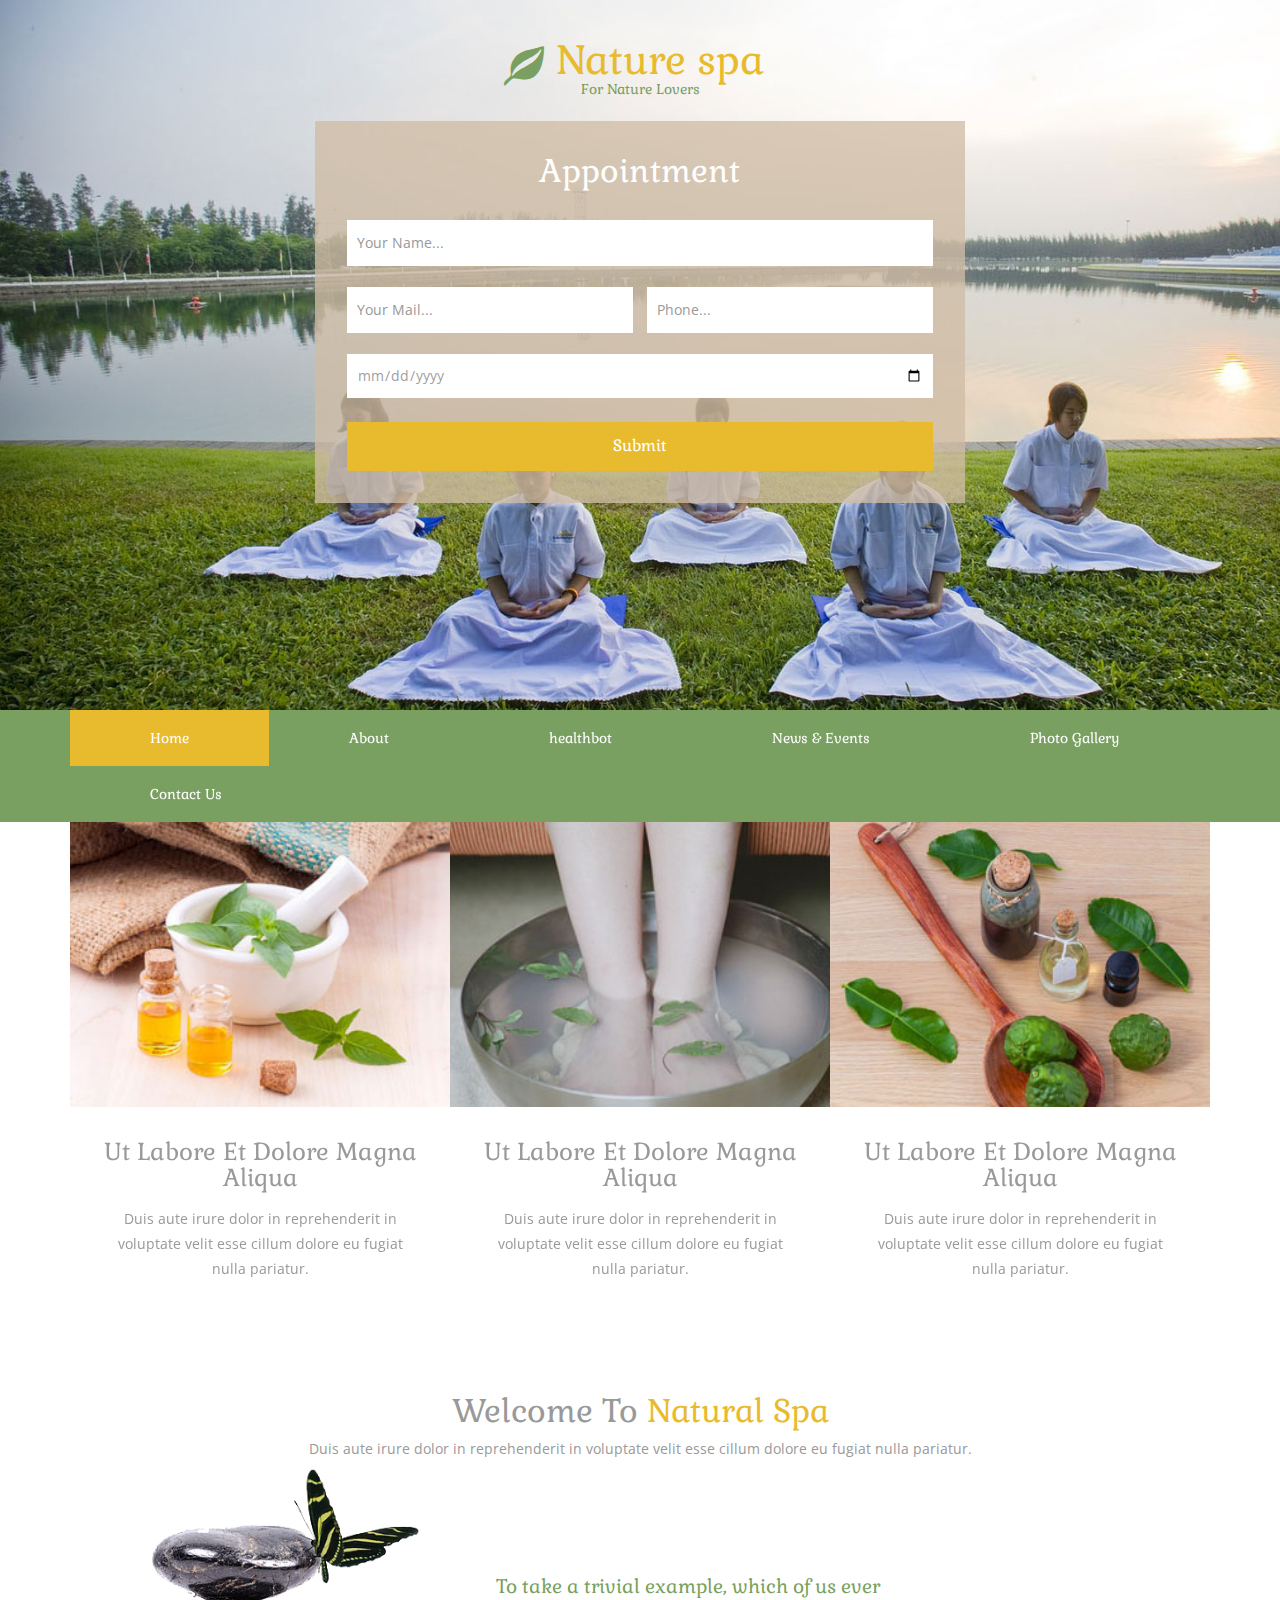
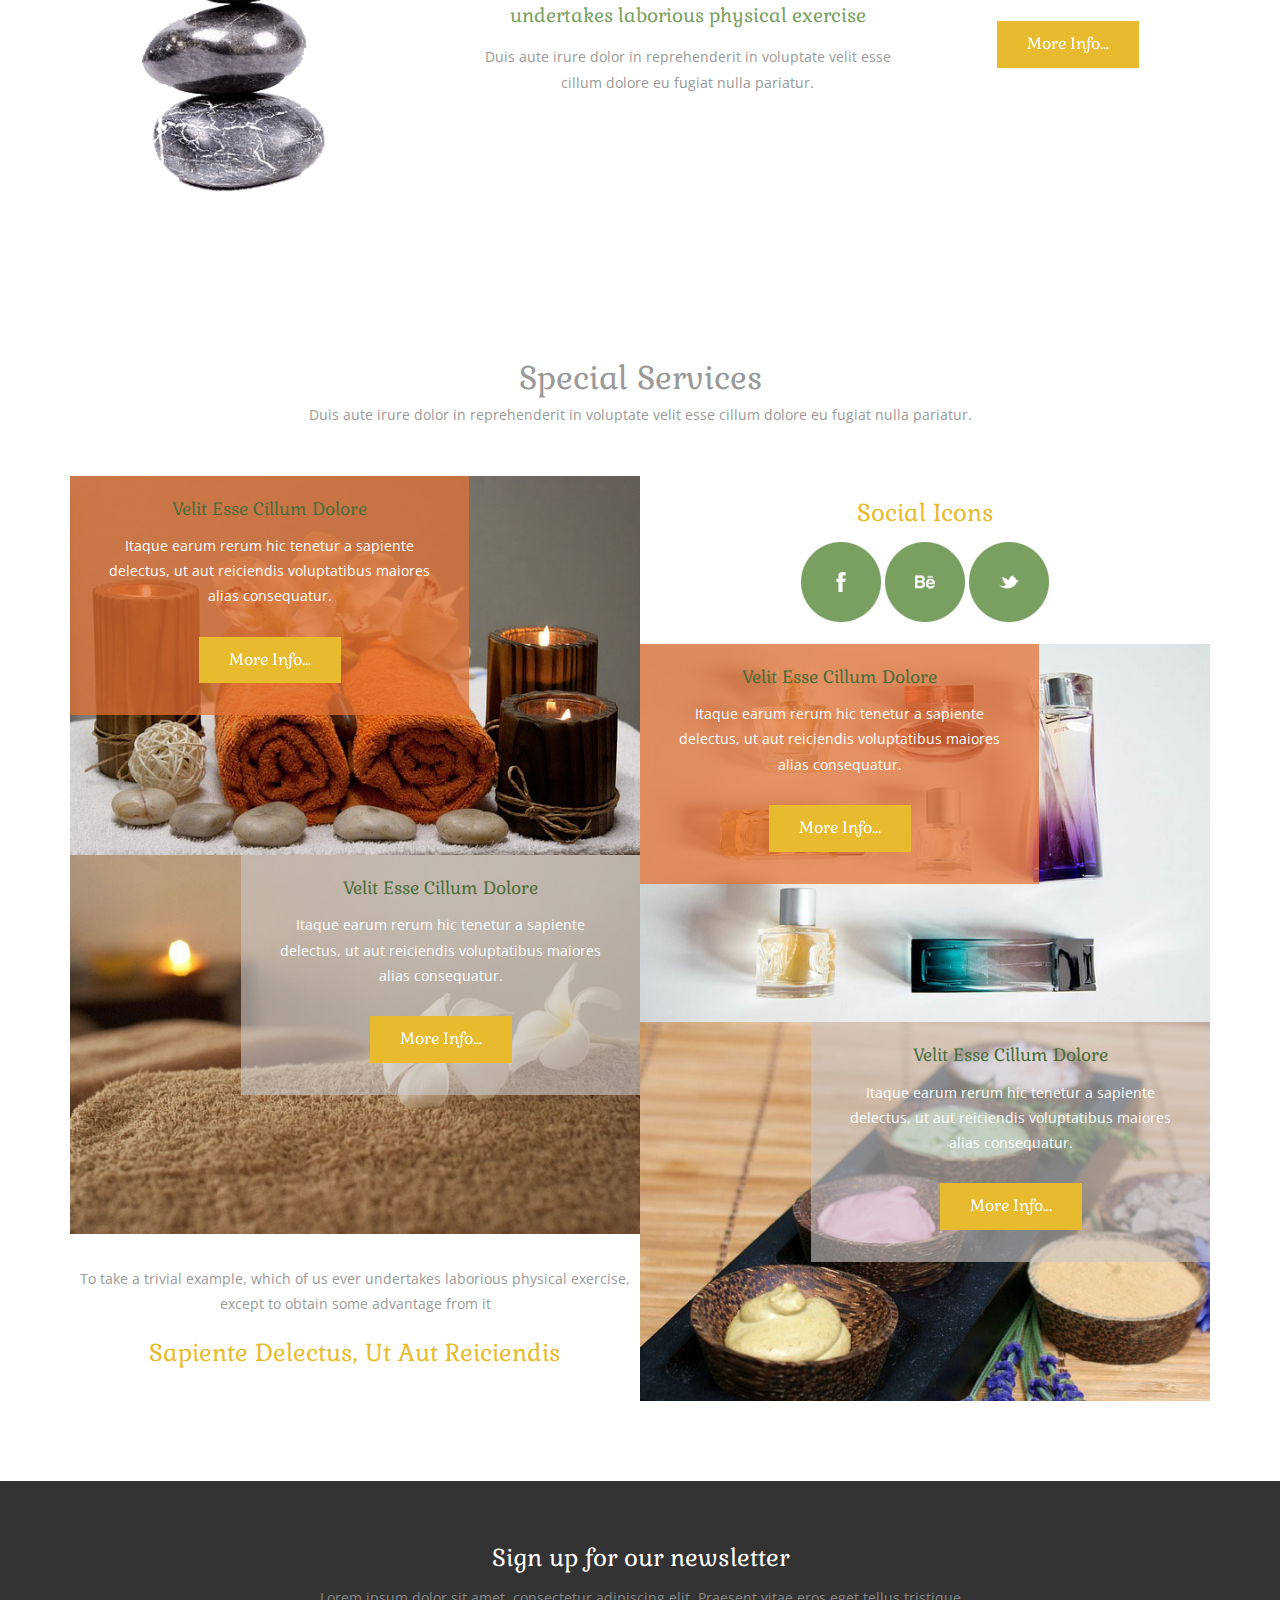
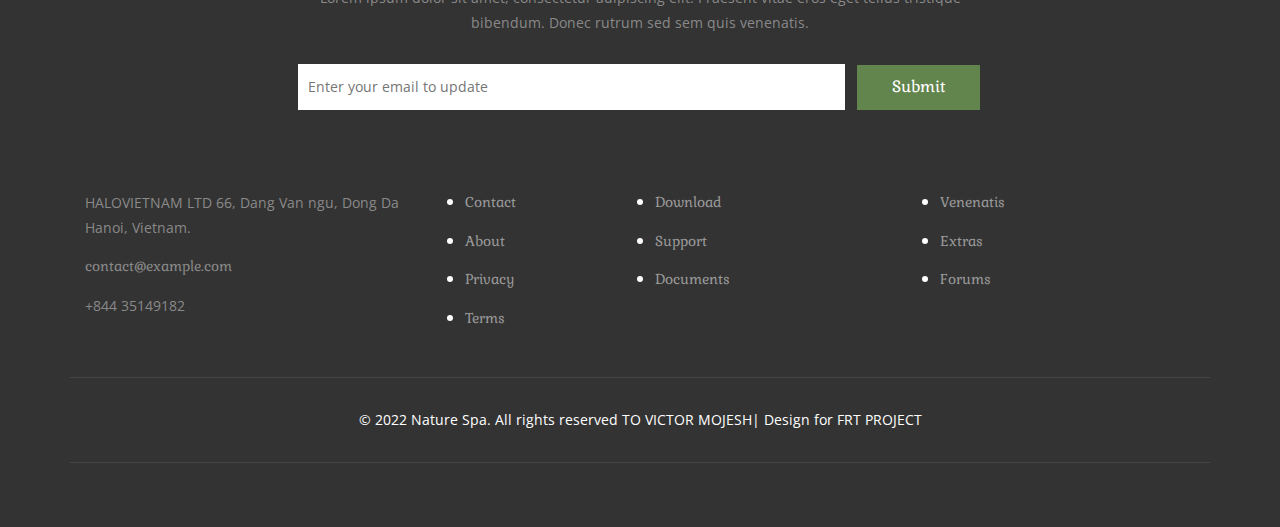
<file: index.html>
<!DOCTYPE html>
<html>
<head>
<title>Nature Spa a Beauty And Spa Category Flat Bootstrap Responsive Website Template | Home :: w3layouts</title>
<!-- for-mobile-apps -->
<meta name="viewport" content="width=device-width, initial-scale=1">
<meta http-equiv="Content-Type" content="text/html; charset=utf-8" />
<meta name="keywords" content="Nature Spa Responsive web template, Bootstrap Web Templates, Flat Web Templates, Android Compatible web template, 
Smartphone Compatible web template, free webdesigns for Nokia, Samsung, LG, SonyEricsson, Motorola web design" />
<script type="application/x-javascript"> addEventListener("load", function() { setTimeout(hideURLbar, 0); }, false);
		function hideURLbar(){ window.scrollTo(0,1); } </script>
<!-- //for-mobile-apps -->
<link href="css/bootstrap.css" rel="stylesheet" type="text/css" media="all" />
<link href="css/style.css" rel="stylesheet" type="text/css" media="all" />
<!-- js -->
<script src="js/jquery-1.11.1.min.js"></script>
<!-- //js -->
<link href='//fonts.googleapis.com/css?family=Open+Sans:400,300,300italic,400italic,600,600italic,700,700italic,800,800italic' rel='stylesheet' type='text/css'>
<link href='//fonts.googleapis.com/css?family=Gabriela' rel='stylesheet' type='text/css'>
</head>
	
<body>
<!-- banner -->
	<div class="banner">
		<div class="container">
			<div class="logo">
				<a href="index.html"><i class="glyphicon glyphicon-leaf" aria-hidden="true"></i>Nature spa <span>For Nature Lovers</span></a>
			</div>
			<div class="appointment">
				<h1>Appointment</h1>
				<form>
					<input type="text" value="Your Name..." onfocus="this.value = '';" onblur="if (this.value == '') {this.value = 'Your Name...';}" required="">
					<input type="email" value="Your Mail..." onfocus="this.value = '';" onblur="if (this.value == '') {this.value = 'Your Mail...';}" required="">
					<input type="text" value="Phone..." onfocus="this.value = '';" onblur="if (this.value == '') {this.value = 'Phone...';}" required="">
					<div class="book_date">
						<form>
							<input type="date" value="Select date" onfocus="this.value = '';" onblur="if (this.value == '') {this.value = 'Select date';}">
						</form>
					</div>
					<input type="submit" value="Submit" >
				</form>
			</div>
		</div>
	</div>
<!-- //banner -->
<!-- header-nav -->
	<div class="header-nav">
		<div class="container">
			<div class="header-nav-bottom">
				<nav class="navbar navbar-default">
					<!-- Brand and toggle get grouped for better mobile display -->
					<div class="navbar-header">
					  <button type="button" class="navbar-toggle collapsed" data-toggle="collapse" data-target="#bs-example-navbar-collapse-1">
						<span class="sr-only">Toggle navigation</span>
						<span class="icon-bar"></span>
						<span class="icon-bar"></span>
						<span class="icon-bar"></span>
					  </button>
					</div>
					<!-- Collect the nav links, forms, and other content for toggling -->
					<div class="collapse navbar-collapse nav-wil" id="bs-example-navbar-collapse-1">
						<ul class="nav navbar-nav">
							<li class="active"><a href="index.html" class="hvr-bounce-to-bottom">Home</a></li>
							<li><a href="about.html" class="hvr-bounce-to-bottom">About</a></li>
							<li><a href="healthbot.html" class="hvr-bounce-to-bottom">healthbot</a></li>
							<li><a href="news.html" class="hvr-bounce-to-bottom">News & Events</a></li>
							<li><a href="gallery.html" class="hvr-bounce-to-bottom">Photo Gallery</a></li>
							<li><a href="contact.html" class="hvr-bounce-to-bottom">Contact Us</a></li>
						</ul>
					</div><!-- /.navbar-collapse -->
				</nav>
			</div>
		</div>
	</div>
					<!-- script-for sticky-nav -->
						<script>
						$(document).ready(function() {
							 var navoffeset=$(".header-nav").offset().top;
							 $(window).scroll(function(){
								var scrollpos=$(window).scrollTop(); 
								if(scrollpos >=navoffeset){
									$(".header-nav").addClass("fixed");
								}else{
									$(".header-nav").removeClass("fixed");
								}
							 });
							 
						});
						</script>
					<!-- //script-for sticky-nav -->
<!-- //header-nav -->
<!-- banner-bottom -->
	<div class="banner-bottom">
		<div class="container">
			<div class="col-md-4 banner-bottom-grid">
				<img src="images/3.jpg" alt=" " class="img-responsive" />
				<div class="banner-bottom-grd">
					<h3>ut labore et dolore magna aliqua</h3>
					<p>Duis aute irure dolor in reprehenderit in voluptate velit esse cillum dolore eu 
						fugiat nulla pariatur.</p>
				</div>
			</div>
			<div class="col-md-4 banner-bottom-grid">
				<img src="images/4.jpg" alt=" " class="img-responsive" />
				<div class="banner-bottom-grd">
					<h3>ut labore et dolore magna aliqua</h3>
					<p>Duis aute irure dolor in reprehenderit in voluptate velit esse cillum dolore eu 
						fugiat nulla pariatur.</p>
				</div>
			</div>
			<div class="col-md-4 banner-bottom-grid">
				<img src="images/5.jpg" alt=" " class="img-responsive" />
				<div class="banner-bottom-grd">
					<h3>ut labore et dolore magna aliqua</h3>
					<p>Duis aute irure dolor in reprehenderit in voluptate velit esse cillum dolore eu 
						fugiat nulla pariatur.</p>
				</div>
			</div>
			<div class="clearfix"> </div>
		</div>
	</div>
<!-- //banner-bottom -->
<!-- welcome -->
	<div class="welcome">
		<div class="container">
			<h3>Welcome To <span>Natural Spa</span></h3>
			<p class="velit">Duis aute irure dolor in reprehenderit in voluptate velit esse cillum dolore eu 
				fugiat nulla pariatur.</p>
			<div class="welcome-grids">
				<div class="col-md-4 welcome-grid">
					<img src="images/1.png" alt=" " class="img-responsive" />
				</div> 
				<div class="col-md-5 welcome-grid">
					<h2>To take a trivial example, which of us ever undertakes laborious physical exercise</h2>
					<p>Duis aute irure dolor in reprehenderit in voluptate velit esse cillum dolore eu 
						fugiat nulla pariatur.</p>
				</div>
				<div class="col-md-3 welcome-grid">
					<div class="more">
						<a href="#" class="hvr-bounce-to-bottom m1">More Info...</a>
					</div>
				</div>
				<div class="clearfix"> </div>
			</div>
		</div>
	</div>
<!-- //welcome -->
<!-- welcome-bottom -->
	<div class="welcome-bottom">
		<div class="container">
			<div class="welcome-bottom-banner">
				<h3>Special Services</h3>
				<p class="velit">Duis aute irure dolor in reprehenderit in voluptate velit esse cillum dolore eu 
					fugiat nulla pariatur.</p>
				<div class="welcome-bottom-grids">
					<div class="welcome-bottom-grid-left">
						<div class="welcome-bottom-grid-left-g">
							<img src="images/7.jpg" alt=" " class="img-responsive" />
							<div class="welcome-bottom-grid-left-gpos">
								<h4>velit esse cillum dolore</h4>
								<p>Itaque earum rerum hic tenetur a sapiente delectus, ut aut reiciendis 
									voluptatibus maiores alias consequatur.</p>
								<div class="more">
									<a href="#" class="hvr-bounce-to-bottom m1">More Info...</a>
								</div>
							</div>
						</div>
						<div class="welcome-bottom-grid-left-g">
							<img src="images/8.jpg" alt=" " class="img-responsive" />
							<div class="welcome-bottom-grid-left-gpos1">
								<h4>velit esse cillum dolore</h4>
								<p>Itaque earum rerum hic tenetur a sapiente delectus, ut aut reiciendis 
									voluptatibus maiores alias consequatur.</p>
								<div class="more">
									<a href="#" class="hvr-bounce-to-bottom m1">More Info...</a>
								</div>
							</div>
						</div>
						<div class="dummy">
							<p>To take a trivial example, which of us ever 
								undertakes laborious physical exercise, except to 
								obtain some advantage from it</p>
							<h5>sapiente delectus, ut aut reiciendis</h5>
						</div>
					</div>
					<div class="welcome-bottom-grid-right">
						<h5>Social Icons</h5>
						<ul>
							<li><a href="#" class="facebook"> </a></li>
							<li><a href="#" class="be"> </a></li>
							<li><a href="#" class="twitter"> </a></li>
						</ul>
						<div class="welcome-bottom-grid-left-g">
							<img src="images/9.jpg" alt=" " class="img-responsive" />
							<div class="welcome-bottom-grid-left-gpos">
								<h4>velit esse cillum dolore</h4>
								<p>Itaque earum rerum hic tenetur a sapiente delectus, ut aut reiciendis 
									voluptatibus maiores alias consequatur.</p>
								<div class="more">
									<a href="#" class="hvr-bounce-to-bottom m1">More Info...</a>
								</div>
							</div>
						</div>
						<div class="welcome-bottom-grid-left-g">
							<img src="images/10.jpg" alt=" " class="img-responsive" />
							<div class="welcome-bottom-grid-left-gpos1">
								<h4>velit esse cillum dolore</h4>
								<p>Itaque earum rerum hic tenetur a sapiente delectus, ut aut reiciendis 
									voluptatibus maiores alias consequatur.</p>
								<div class="more">
									<a href="#" class="hvr-bounce-to-bottom m1">More Info...</a>
								</div>
							</div>
						</div>
					</div>
					<div class="clearfix"> </div>
				</div>
			</div>
		</div>
	</div>
<!-- //welcome-bottom -->
<!-- footer -->
	<div class="footer">
		<div class="container">
			<h3>Sign up for our newsletter</h3>
			<p class="para">Lorem ipsum dolor sit amet, consectetur adipiscing elit. Praesent vitae eros eget tellus 
				tristique bibendum. Donec rutrum sed sem quis venenatis.</p>
			<div class="footer-contact">
				<form>
					<input type="text" placeholder="Enter your email to update" required=" ">
					<input type="submit" value="Submit">
				</form>
			</div>
			<div class="footer-grids">
				<div class="col-md-4 footer-grid">
					<p>HALOVIETNAM LTD
						66, Dang Van ngu, Dong Da
						Hanoi, Vietnam.
					<a href="mailto:info@example.com">contact@example.com</a>
					<p>+844 35149182</p>
				</div>
				<div class="col-md-2 footer-grid">
					<ul>
						<li><a href="contact.html">Contact</a></li>
						<li><a href="about.html">About</a></li>
						<li><a href="#">Privacy</a></li>
						<li><a href="#">Terms</a></li>
					</ul>
				</div>
				<div class="col-md-3 footer-grid">
					<ul>
						<li><a href="#">Download</a></li>
						<li><a href="#">Support</a></li>
						<li><a href="#">Documents</a></li>
					</ul>
				</div>
				<div class="col-md-3 footer-grid">
					<ul>
						<li><a href="#">Venenatis</a></li>
						<li><a href="#">Extras</a></li>
						<li><a href="#">Forums</a></li>
					</ul>
				</div>
				<div class="clearfix"> </div>
			</div>
			<div class="footer-copy">
								<p>© 2022 Nature Spa. All rights reserved TO VICTOR MOJESH| Design for FRT PROJECT</a></p>

			</div>
		</div>
	</div>
<!-- //footer -->
<!-- for bootstrap working -->
		<script src="js/bootstrap.js"> </script>
<!-- //for bootstrap working -->
</body>
</html>
</file>
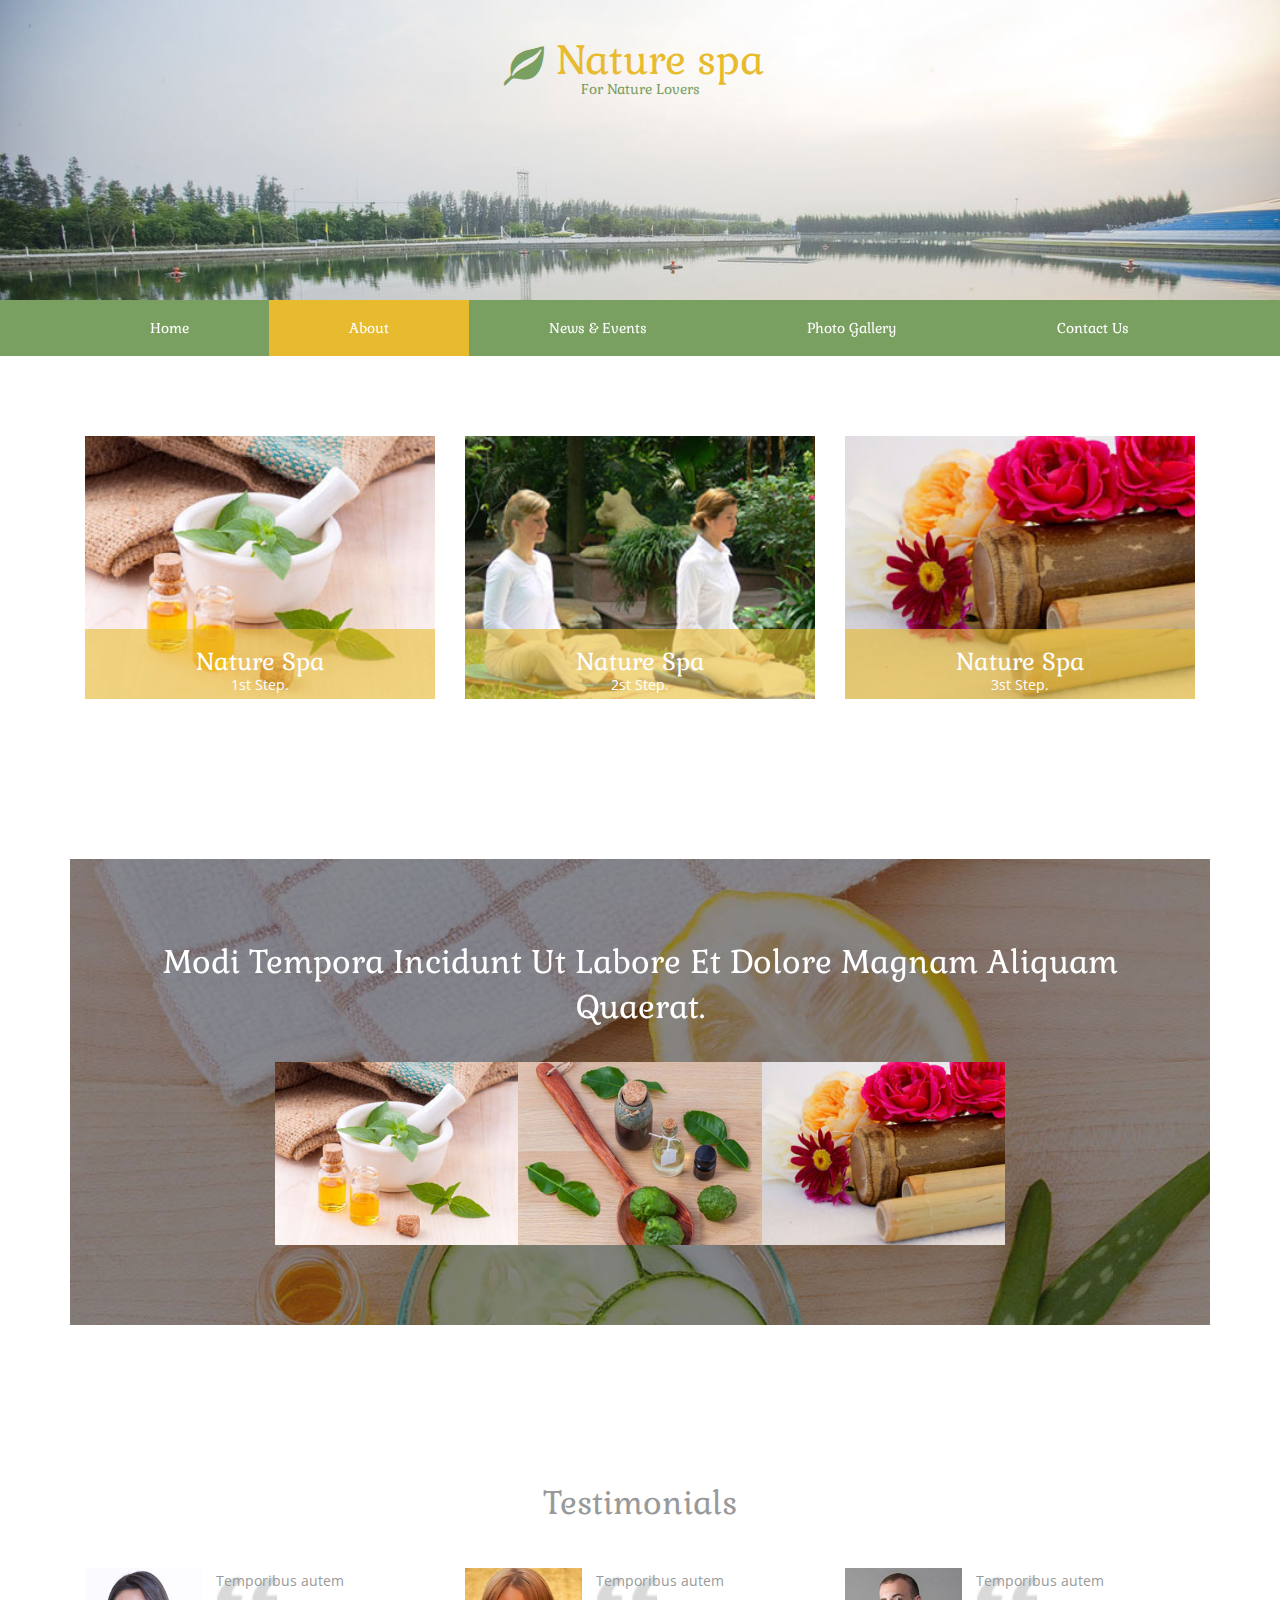
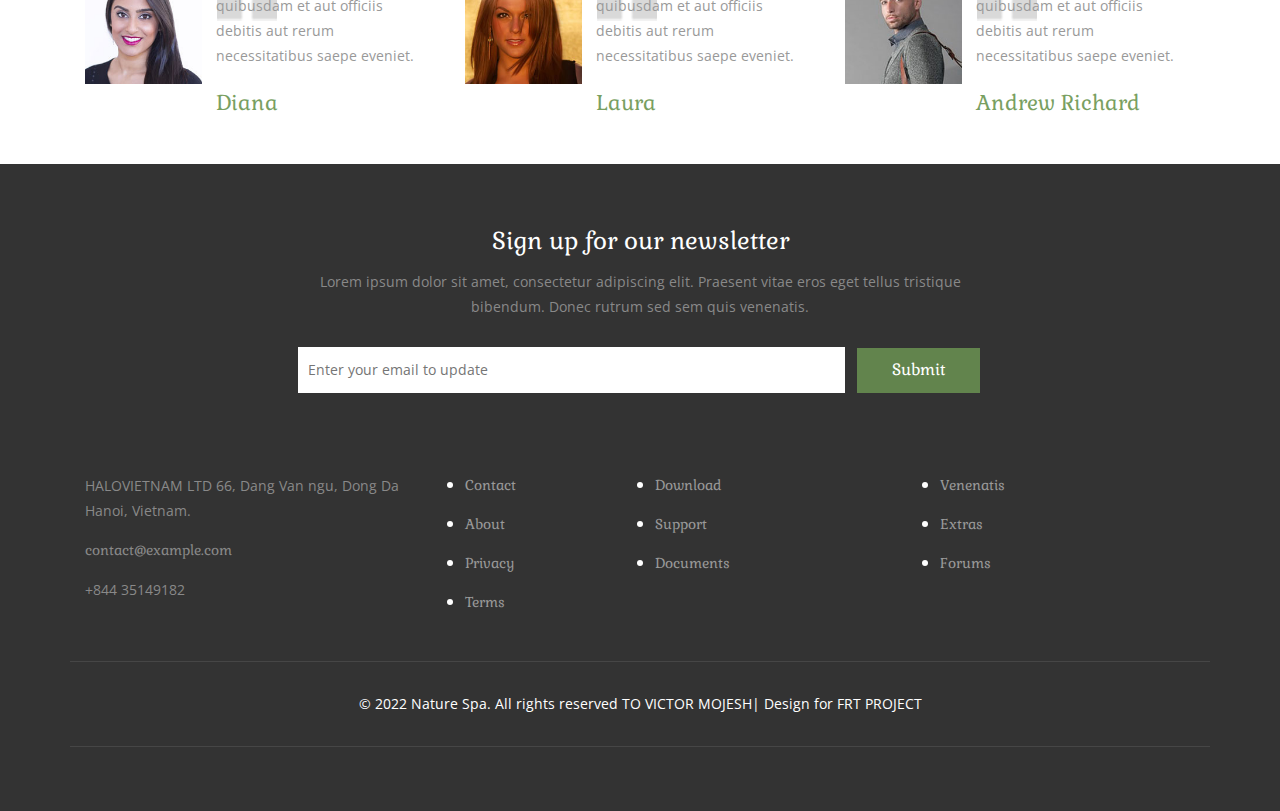
<file: about.html>
<!DOCTYPE html>
<html>
<head>
<title>Nature Spa a Beauty And Spa Category Flat Bootstrap Responsive Website Template | About :: w3layouts</title>
<!-- for-mobile-apps -->
<meta name="viewport" content="width=device-width, initial-scale=1">
<meta http-equiv="Content-Type" content="text/html; charset=utf-8" />
<meta name="keywords" content="Nature Spa Responsive web template, Bootstrap Web Templates, Flat Web Templates, Android Compatible web template, 
Smartphone Compatible web template, free webdesigns for Nokia, Samsung, LG, SonyEricsson, Motorola web design" />
<script type="application/x-javascript"> addEventListener("load", function() { setTimeout(hideURLbar, 0); }, false);
		function hideURLbar(){ window.scrollTo(0,1); } </script>
<!-- //for-mobile-apps -->
<link href="css/bootstrap.css" rel="stylesheet" type="text/css" media="all" />
<link href="css/style.css" rel="stylesheet" type="text/css" media="all" />
<!-- js -->
<script src="js/jquery-1.11.1.min.js"></script>
<!-- //js -->
<!-- FlexSlider -->
<link rel="stylesheet" href="css/flexslider.css" type="text/css" media="screen" />
<script defer src="js/jquery.flexslider.js"></script>
<script type="text/javascript">
						$(window).load(function(){
						  $('.flexslider').flexslider({
							animation: "slide",
							start: function(slider){
							  $('body').removeClass('loading');
							}
						  });
						});
					  </script>
<!-- //FlexSlider -->
<link href='//fonts.googleapis.com/css?family=Open+Sans:400,300,300italic,400italic,600,600italic,700,700italic,800,800italic' rel='stylesheet' type='text/css'>
<link href='//fonts.googleapis.com/css?family=Gabriela' rel='stylesheet' type='text/css'>
</head>
	
<body>
<!-- banner -->
	<div class="banner1">
		<div class="container">
			<div class="logo">
				<a href="index.html"><i class="glyphicon glyphicon-leaf" aria-hidden="true"></i>Nature spa <span>For Nature Lovers</span></a>
			</div>
		</div>
	</div>
<!-- //banner -->
<!-- header-nav -->
	<div class="header-nav">
		<div class="container">
			<div class="header-nav-bottom">
				<nav class="navbar navbar-default">
					<!-- Brand and toggle get grouped for better mobile display -->
					<div class="navbar-header">
					  <button type="button" class="navbar-toggle collapsed" data-toggle="collapse" data-target="#bs-example-navbar-collapse-1">
						<span class="sr-only">Toggle navigation</span>
						<span class="icon-bar"></span>
						<span class="icon-bar"></span>
						<span class="icon-bar"></span>
					  </button>
					</div>
					<!-- Collect the nav links, forms, and other content for toggling -->
					<div class="collapse navbar-collapse nav-wil" id="bs-example-navbar-collapse-1">
						<ul class="nav navbar-nav">
							<li><a href="index.html" class="hvr-bounce-to-bottom">Home</a></li>
							<li class="active"><a href="about.html" class="hvr-bounce-to-bottom">About</a></li>
							<li><a href="news.html" class="hvr-bounce-to-bottom">News & Events</a></li>
							<li><a href="gallery.html" class="hvr-bounce-to-bottom">Photo Gallery</a></li>
							<li><a href="contact.html" class="hvr-bounce-to-bottom">Contact Us</a></li>
						</ul>
					</div><!-- /.navbar-collapse -->
				</nav>
			</div>
		</div>
	</div>
					<!-- script-for sticky-nav -->
						<script>
						$(document).ready(function() {
							 var navoffeset=$(".header-nav").offset().top;
							 $(window).scroll(function(){
								var scrollpos=$(window).scrollTop(); 
								if(scrollpos >=navoffeset){
									$(".header-nav").addClass("fixed");
								}else{
									$(".header-nav").removeClass("fixed");
								}
							 });
							 
						});
						</script>
					<!-- //script-for sticky-nav -->
<!-- //header-nav -->
<!-- about -->
	<div class="about">
		<div class="container">
			<div class="about-grids">
				<div class="col-md-4 about-grid">
					<div class="about-grid1">
						<figure class="thumb">
							<img src="images/3.jpg" alt=" " class="img-responsive" />
							<figcaption class="caption">
								<h3><a href="team.html">Nature Spa</a></h3>
								<span>1st Step.</span>
								<p> It was popularised in the 1960s with the release of Letraset sheets.</p>
								<ul>
									<li><a href="#" class="f1"></a></li>
									<li><a href="#" class="f2"></a></li>
									<li><a href="#" class="f3"></a></li>
								</ul>
							</figcaption>
						</figure>
					</div>
				</div>
				<div class="col-md-4 about-grid">
					<div class="about-grid1">
						<figure class="thumb">
							<img src="images/11.jpg" alt=" " class="img-responsive" />
							<figcaption class="caption">
								<h3><a href="team.html">Nature Spa</a></h3>
								<span>2st Step.</span>
								<p> It was popularised in the 1960s with the release of Letraset sheets.</p>
								<ul>
									<li><a href="#" class="f1"></a></li>
									<li><a href="#" class="f2"></a></li>
									<li><a href="#" class="f3"></a></li>
								</ul>
							</figcaption>
						</figure>
					</div>
				</div>
				<div class="col-md-4 about-grid">
					<div class="about-grid1">
						<figure class="thumb">
							<img src="images/12.jpg" alt=" " class="img-responsive" />
							<figcaption class="caption">
								<h3><a href="team.html">Nature Spa</a></h3>
								<span>3st Step.</span>
								<p> It was popularised in the 1960s with the release of Letraset sheets.</p>
								<ul>
									<li><a href="#" class="f1"></a></li>
									<li><a href="#" class="f2"></a></li>
									<li><a href="#" class="f3"></a></li>
								</ul>
							</figcaption>
						</figure>
					</div>
				</div>
				<div class="clearfix"> </div>
			</div>
			<div class="about-grids-bottom">
				<section class="slider">
					<div class="flexslider">
						<ul class="slides">
							<li>
								modi tempora incidunt ut labore et dolore magnam aliquam 
								quaerat.
								<div class="flslider">
									<div class="flslider-left">
										<img src="images/3.jpg" alt=" " class="img-responsive" />
									</div>
									<div class="flslider-left">
										<img src="images/5.jpg" alt=" " class="img-responsive" />
									</div>
									<div class="flslider-left">
										<img src="images/12.jpg" alt=" " class="img-responsive" />
									</div>
									<div class="clearfix"> </div>
								</div>
							</li>
							<li>
								labore tempora incidunt ut labore et dolore magnam aliquam 
								quaerat.
								<div class="flslider">
									<div class="flslider-left">
										<img src="images/5.jpg" alt=" " class="img-responsive" />
									</div>
									<div class="flslider-left">
										<img src="images/12.jpg" alt=" " class="img-responsive" />
									</div>
									<div class="flslider-left">
										<img src="images/3.jpg" alt=" " class="img-responsive" />
									</div>
									<div class="clearfix"> </div>
								</div>
							</li>
							<li>
								aliquam tempora incidunt ut labore et dolore magnam aliquam 
								quaerat.
								<div class="flslider">
									<div class="flslider-left">
										<img src="images/12.jpg" alt=" " class="img-responsive" />
									</div>
									<div class="flslider-left">
										<img src="images/5.jpg" alt=" " class="img-responsive" />
									</div>
									<div class="flslider-left">
										<img src="images/3.jpg" alt=" " class="img-responsive" />
									</div>
									<div class="clearfix"> </div>
								</div>
							</li>
						</ul>
					</div>
				</section>
			</div>
		</div>
	</div>
<!-- //about -->
<!-- testimonials -->
	<div class="testimonials">
		<div class="container">
			<h3>Testimonials</h3>
			<div class="testimonials-grids">
				<div class="col-md-4 testimonials-grid">
					<div class="col-xs-4 testimonials-grid-left">
						<img src="images/14.jpg" alt=" " class="img-responsive" />
					</div>
					<div class="col-xs-8 testimonials-grid-right">
						<img src="images/2.png" alt=" " class="img-responsive" />
						<div class="testimonials-grid-right-p">
							<p>Temporibus autem quibusdam et aut officiis debitis aut 
								rerum necessitatibus saepe eveniet.<span>Diana</span></p>
						</div>
					</div>
					<div class="clearfix"> </div>
				</div>
				<div class="col-md-4 testimonials-grid">
					<div class="col-xs-4 testimonials-grid-left">
						<img src="images/13.jpg" alt=" " class="img-responsive" />
					</div>
					<div class="col-xs-8 testimonials-grid-right">
						<img src="images/2.png" alt=" " class="img-responsive" />
						<div class="testimonials-grid-right-p">
							<p>Temporibus autem quibusdam et aut officiis debitis aut 
								rerum necessitatibus saepe eveniet.<span>Laura</span></p>
						</div>
					</div>
					<div class="clearfix"> </div>
				</div>
				<div class="col-md-4 testimonials-grid">
					<div class="col-xs-4 testimonials-grid-left">
						<img src="images/15.jpg" alt=" " class="img-responsive" />
					</div>
					<div class="col-xs-8 testimonials-grid-right">
						<img src="images/2.png" alt=" " class="img-responsive" />
						<div class="testimonials-grid-right-p">
							<p>Temporibus autem quibusdam et aut officiis debitis aut 
								rerum necessitatibus saepe eveniet.<span>Andrew Richard</span></p>
						</div>
					</div>
					<div class="clearfix"> </div>
				</div>
				<div class="clearfix"> </div>
			</div>
		</div>
	</div>
<!-- //testimonials -->
<!-- footer -->
	<div class="footer">
		<div class="container">
			<h3>Sign up for our newsletter</h3>
			<p class="para">Lorem ipsum dolor sit amet, consectetur adipiscing elit. Praesent vitae eros eget tellus 
				tristique bibendum. Donec rutrum sed sem quis venenatis.</p>
			<div class="footer-contact">
				<form>
					<input type="text" placeholder="Enter your email to update" required=" ">
					<input type="submit" value="Submit">
				</form>
			</div>
			<div class="footer-grids">
				<div class="col-md-4 footer-grid">
					<p>HALOVIETNAM LTD
						66, Dang Van ngu, Dong Da
						Hanoi, Vietnam.
					<a href="mailto:info@example.com">contact@example.com</a>
					<p>+844 35149182</p>
				</div>
				<div class="col-md-2 footer-grid">
					<ul>
						<li><a href="contact.html">Contact</a></li>
						<li><a href="about.html">About</a></li>
						<li><a href="#">Privacy</a></li>
						<li><a href="#">Terms</a></li>
					</ul>
				</div>
				<div class="col-md-3 footer-grid">
					<ul>
						<li><a href="#">Download</a></li>
						<li><a href="#">Support</a></li>
						<li><a href="#">Documents</a></li>
					</ul>
				</div>
				<div class="col-md-3 footer-grid">
					<ul>
						<li><a href="#">Venenatis</a></li>
						<li><a href="#">Extras</a></li>
						<li><a href="#">Forums</a></li>
					</ul>
				</div>
				<div class="clearfix"> </div>
			</div>
			<div class="footer-copy">
				<p>© 2022 Nature Spa. All rights reserved TO VICTOR MOJESH| Design for FRT PROJECT</a></p>
			</div>
		</div>
	</div>
<!-- //footer -->
<!-- for bootstrap working -->
		<script src="js/bootstrap.js"> </script>
<!-- //for bootstrap working -->
</body>
</html>
</file>
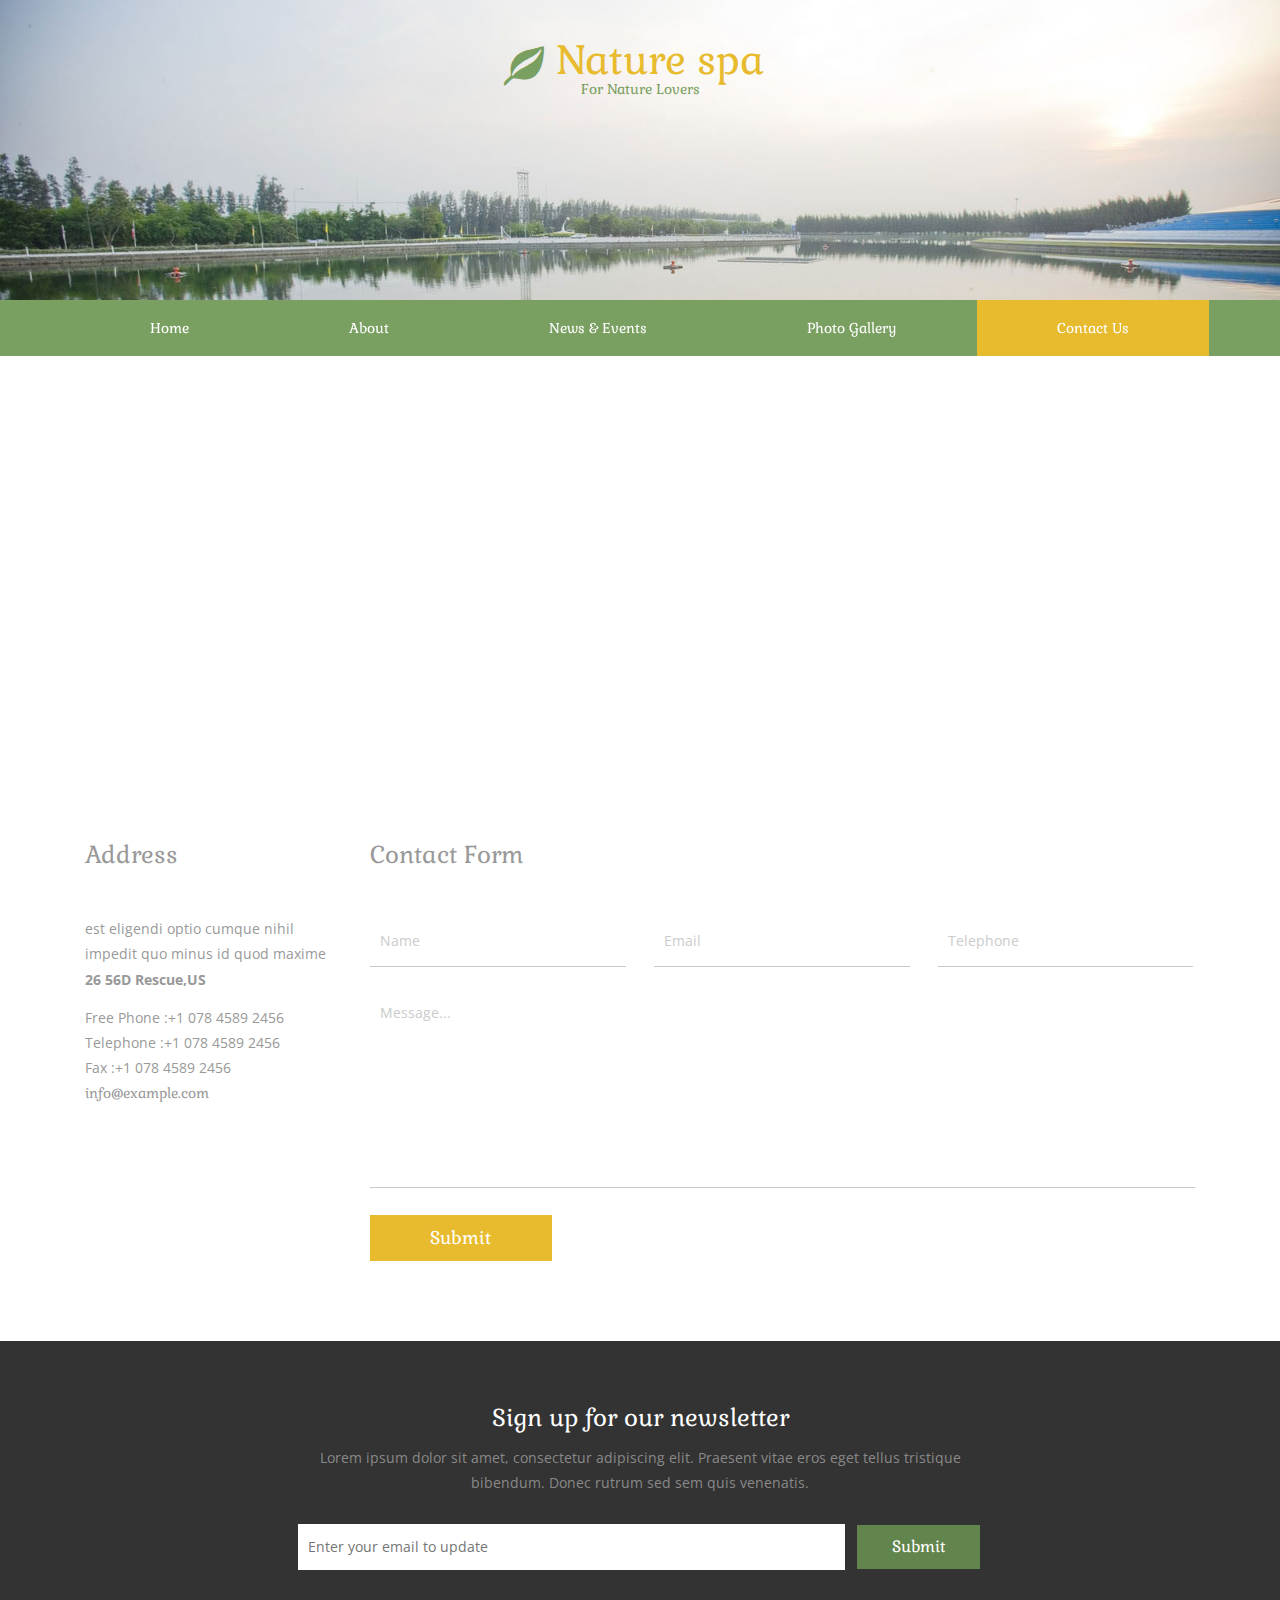
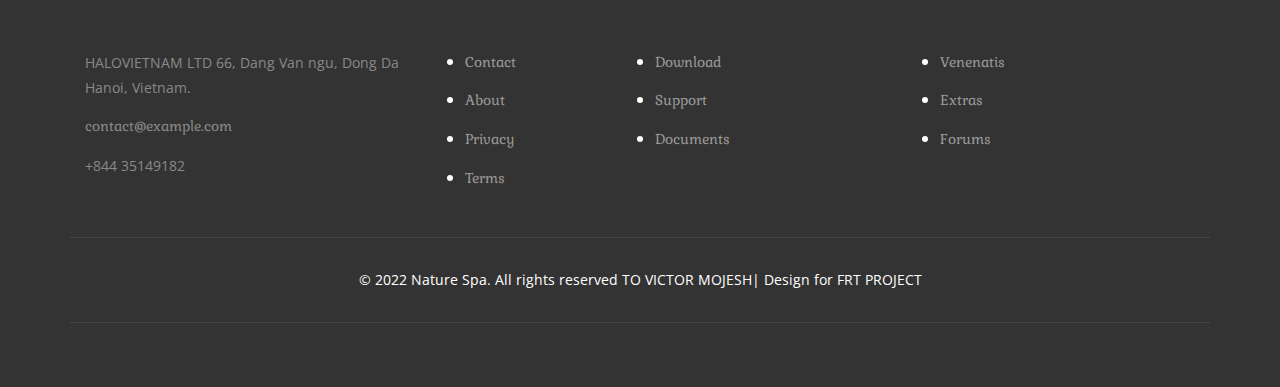
<file: contact.html>
<!DOCTYPE html>
<html>
<head>
<title>Nature Spa a Beauty And Spa Category Flat Bootstrap Responsive Website Template | Contact :: w3layouts</title>
<!-- for-mobile-apps -->
<meta name="viewport" content="width=device-width, initial-scale=1">
<meta http-equiv="Content-Type" content="text/html; charset=utf-8" />
<meta name="keywords" content="Nature Spa Responsive web template, Bootstrap Web Templates, Flat Web Templates, Android Compatible web template, 
Smartphone Compatible web template, free webdesigns for Nokia, Samsung, LG, SonyEricsson, Motorola web design" />
<script type="application/x-javascript"> addEventListener("load", function() { setTimeout(hideURLbar, 0); }, false);
		function hideURLbar(){ window.scrollTo(0,1); } </script>
<!-- //for-mobile-apps -->
<link href="css/bootstrap.css" rel="stylesheet" type="text/css" media="all" />
<link href="css/style.css" rel="stylesheet" type="text/css" media="all" />
<!-- js -->
<script src="js/jquery-1.11.1.min.js"></script>
<!-- //js -->
<!-- pop-up-script -->
<script src="js/jquery.chocolat.js"></script>
		<link rel="stylesheet" href="css/chocolat.css" type="text/css" media="screen" charset="utf-8">
		<!--light-box-files -->
		<script type="text/javascript" charset="utf-8">
		$(function() {
			$('.gallery a').Chocolat();
		});
		</script>
<!-- //pop-up-script -->
<!-- for-gallery-rotation -->
<script src="js/modernizr.custom.97074.js"></script>
<!-- //for-gallery-rotation -->
<link href='//fonts.googleapis.com/css?family=Open+Sans:400,300,300italic,400italic,600,600italic,700,700italic,800,800italic' rel='stylesheet' type='text/css'>
<link href='//fonts.googleapis.com/css?family=Gabriela' rel='stylesheet' type='text/css'>
</head>
	
<body>
<!-- banner -->
	<div class="banner1">
		<div class="container">
			<div class="logo">
				<a href="index.html"><i class="glyphicon glyphicon-leaf" aria-hidden="true"></i>Nature spa <span>For Nature Lovers</span></a>
			</div>
		</div>
	</div>
<!-- //banner -->
<!-- header-nav -->
	<div class="header-nav">
		<div class="container">
			<div class="header-nav-bottom">
				<nav class="navbar navbar-default">
					<!-- Brand and toggle get grouped for better mobile display -->
					<div class="navbar-header">
					  <button type="button" class="navbar-toggle collapsed" data-toggle="collapse" data-target="#bs-example-navbar-collapse-1">
						<span class="sr-only">Toggle navigation</span>
						<span class="icon-bar"></span>
						<span class="icon-bar"></span>
						<span class="icon-bar"></span>
					  </button>
					</div>
					<!-- Collect the nav links, forms, and other content for toggling -->
					<div class="collapse navbar-collapse nav-wil" id="bs-example-navbar-collapse-1">
						<ul class="nav navbar-nav">
							<li><a href="index.html" class="hvr-bounce-to-bottom">Home</a></li>
							<li><a href="about.html" class="hvr-bounce-to-bottom">About</a></li>
							<li><a href="news.html" class="hvr-bounce-to-bottom">News & Events</a></li>
							<li><a href="gallery.html" class="hvr-bounce-to-bottom">Photo Gallery</a></li>
							<li class="active"><a href="contact.html" class="hvr-bounce-to-bottom">Contact Us</a></li>
						</ul>
					</div><!-- /.navbar-collapse -->
				</nav>
			</div>
		</div>
	</div>
					<!-- script-for sticky-nav -->
						<script>
						$(document).ready(function() {
							 var navoffeset=$(".header-nav").offset().top;
							 $(window).scroll(function(){
								var scrollpos=$(window).scrollTop(); 
								if(scrollpos >=navoffeset){
									$(".header-nav").addClass("fixed");
								}else{
									$(".header-nav").removeClass("fixed");
								}
							 });
							 
						});
						</script>
					<!-- //script-for sticky-nav -->
<!-- //header-nav -->
<!-- map -->
	<div class="map">
		<iframe src="https://www.google.com/maps/embed?pb=!1m18!1m12!1m3!1d2612.097930651927!2d8.85713!3d49.10378!2m3!1f0!2f0!3f0!3m2!1i1024!2i768!4f13.1!3m3!1m2!1s0x47979ca6da42fdf1%3A0xbdce58831d9dc220!2sOlympic+Games+GmbH!5e0!3m2!1sen!2sin!4v1438950273493" frameborder="0" style="border:0" allowfullscreen></iframe>
		<div class="container">
			<div class="map-grids">
				<div class="col-md-3 contact-left">
					<h3>Address</h3>
					<div class="line minus"> 
					</div>
					<p>est eligendi optio cumque nihil impedit quo minus id quod maxime
						<span>26 56D Rescue,US</span></p>
					<ul>
						<li>Free Phone :+1 078 4589 2456</li>
						<li>Telephone :+1 078 4589 2456</li>
						<li>Fax :+1 078 4589 2456</li>
						<li><a href="mailto:info@example.com">info@example.com</a></li>
					</ul>
				</div>
				<div class="col-md-9 contact-left">
					<h3>Contact Form</h3>
					<div class="line minus1"> 
					</div>
					<form>
						<input type="text" value="Name" onfocus="this.value = '';" onblur="if (this.value == '') {this.value = 'Name';}" required="">
						<input type="email" value="Email" onfocus="this.value = '';" onblur="if (this.value == '') {this.value = 'Email';}" required="">
						<input type="text" value="Telephone" onfocus="this.value = '';" onblur="if (this.value == '') {this.value = 'Telephone';}" required="">
						<textarea type="text"  onfocus="this.value = '';" onblur="if (this.value == '') {this.value = 'Message...';}" required="">Message...</textarea>
						<input type="submit" value="Submit" >
					</form>
				</div>
				<div class="clearfix"> </div>
			</div>
		</div>
	</div>
<!-- //map -->
<!-- footer -->
	<div class="footer">
		<div class="container">
			<h3>Sign up for our newsletter</h3>
			<p class="para">Lorem ipsum dolor sit amet, consectetur adipiscing elit. Praesent vitae eros eget tellus 
				tristique bibendum. Donec rutrum sed sem quis venenatis.</p>
			<div class="footer-contact">
				<form>
					<input type="text" placeholder="Enter your email to update" required=" ">
					<input type="submit" value="Submit">
				</form>
			</div>
			<div class="footer-grids">
				<div class="col-md-4 footer-grid">
					<p>HALOVIETNAM LTD
						66, Dang Van ngu, Dong Da
						Hanoi, Vietnam.
					<a href="mailto:info@example.com">contact@example.com</a>
					<p>+844 35149182</p>
				</div>
				<div class="col-md-2 footer-grid">
					<ul>
						<li><a href="contact.html">Contact</a></li>
						<li><a href="about.html">About</a></li>
						<li><a href="#">Privacy</a></li>
						<li><a href="#">Terms</a></li>
					</ul>
				</div>
				<div class="col-md-3 footer-grid">
					<ul>
						<li><a href="#">Download</a></li>
						<li><a href="#">Support</a></li>
						<li><a href="#">Documents</a></li>
					</ul>
				</div>
				<div class="col-md-3 footer-grid">
					<ul>
						<li><a href="#">Venenatis</a></li>
						<li><a href="#">Extras</a></li>
						<li><a href="#">Forums</a></li>
					</ul>
				</div>
				<div class="clearfix"> </div>
			</div>
			<div class="footer-copy">
								<p>© 2022 Nature Spa. All rights reserved TO VICTOR MOJESH| Design for FRT PROJECT</a></p>

			</div>
		</div>
	</div>
<!-- //footer -->
<!-- for bootstrap working -->
		<script src="js/bootstrap.js"> </script>
<!-- //for bootstrap working -->
</body>
</html>
</file>
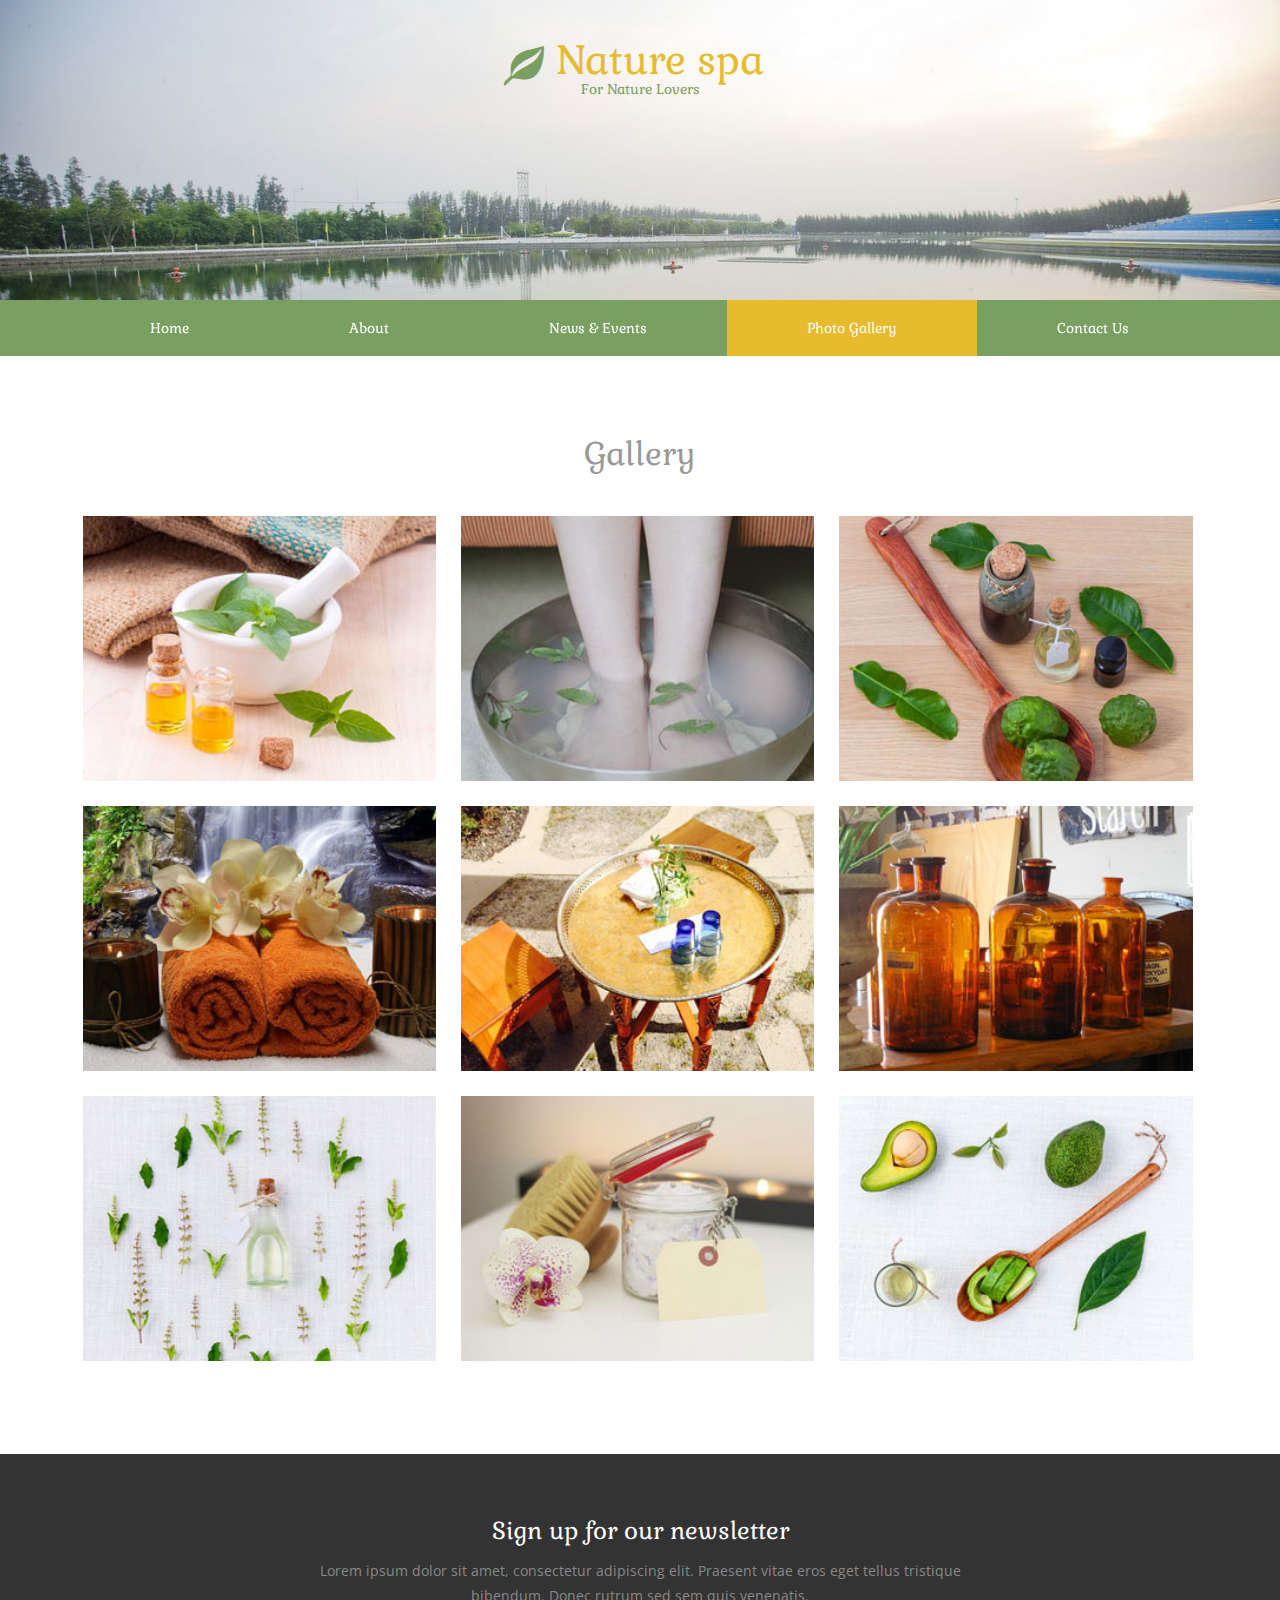
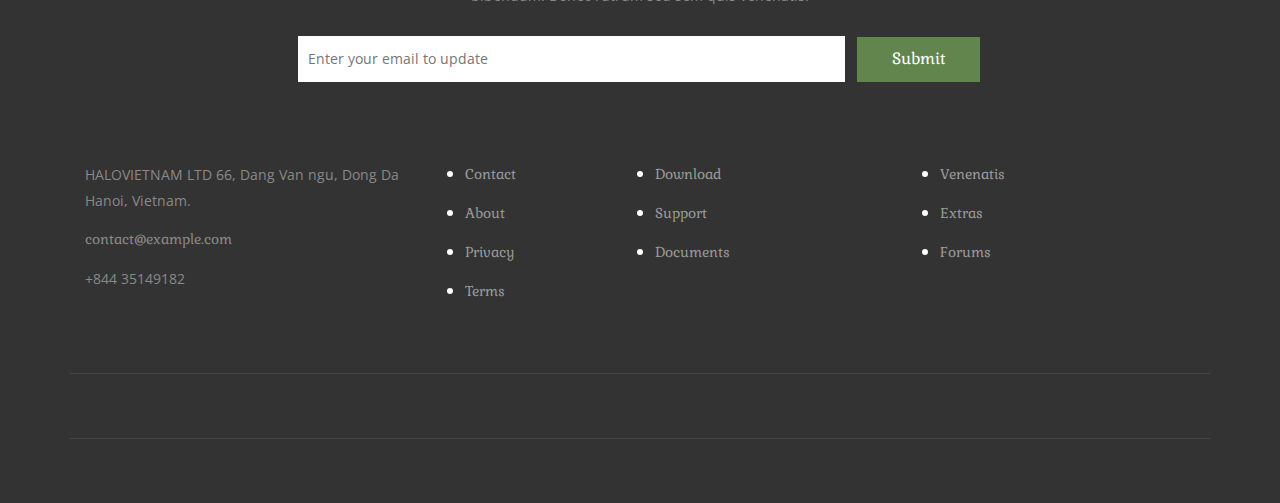
<file: gallery.html>
<!DOCTYPE html>
<html>
<head>
<title>Nature Spa a Beauty And Spa Category Flat Bootstrap Responsive Website Template | Gallery :: w3layouts</title>
<!-- for-mobile-apps -->
<meta name="viewport" content="width=device-width, initial-scale=1">
<meta http-equiv="Content-Type" content="text/html; charset=utf-8" />
<meta name="keywords" content="Nature Spa Responsive web template, Bootstrap Web Templates, Flat Web Templates, Android Compatible web template, 
Smartphone Compatible web template, free webdesigns for Nokia, Samsung, LG, SonyEricsson, Motorola web design" />
<script type="application/x-javascript"> addEventListener("load", function() { setTimeout(hideURLbar, 0); }, false);
		function hideURLbar(){ window.scrollTo(0,1); } </script>
<!-- //for-mobile-apps -->
<link href="css/bootstrap.css" rel="stylesheet" type="text/css" media="all" />
<link href="css/style.css" rel="stylesheet" type="text/css" media="all" />
<!-- js -->
<script src="js/jquery-1.11.1.min.js"></script>
<!-- //js -->
<!-- pop-up-script -->
<script src="js/jquery.chocolat.js"></script>
		<link rel="stylesheet" href="css/chocolat.css" type="text/css" media="screen" charset="utf-8">
		<!--light-box-files -->
		<script type="text/javascript" charset="utf-8">
		$(function() {
			$('.gallery a').Chocolat();
		});
		</script>
<!-- //pop-up-script -->
<!-- for-gallery-rotation -->
<script src="js/modernizr.custom.97074.js"></script>
<!-- //for-gallery-rotation -->
<link href='//fonts.googleapis.com/css?family=Open+Sans:400,300,300italic,400italic,600,600italic,700,700italic,800,800italic' rel='stylesheet' type='text/css'>
<link href='//fonts.googleapis.com/css?family=Gabriela' rel='stylesheet' type='text/css'>
</head>
	
<body>
<!-- banner -->
	<div class="banner1">
		<div class="container">
			<div class="logo">
				<a href="index.html"><i class="glyphicon glyphicon-leaf" aria-hidden="true"></i>Nature spa <span>For Nature Lovers</span></a>
			</div>
		</div>
	</div>
<!-- //banner -->
<!-- header-nav -->
	<div class="header-nav">
		<div class="container">
			<div class="header-nav-bottom">
				<nav class="navbar navbar-default">
					<!-- Brand and toggle get grouped for better mobile display -->
					<div class="navbar-header">
					  <button type="button" class="navbar-toggle collapsed" data-toggle="collapse" data-target="#bs-example-navbar-collapse-1">
						<span class="sr-only">Toggle navigation</span>
						<span class="icon-bar"></span>
						<span class="icon-bar"></span>
						<span class="icon-bar"></span>
					  </button>
					</div>
					<!-- Collect the nav links, forms, and other content for toggling -->
					<div class="collapse navbar-collapse nav-wil" id="bs-example-navbar-collapse-1">
						<ul class="nav navbar-nav">
							<li><a href="index.html" class="hvr-bounce-to-bottom">Home</a></li>
							<li><a href="about.html" class="hvr-bounce-to-bottom">About</a></li>
							<li><a href="news.html" class="hvr-bounce-to-bottom">News & Events</a></li>
							<li class="active"><a href="gallery.html" class="hvr-bounce-to-bottom">Photo Gallery</a></li>
							<li><a href="contact.html" class="hvr-bounce-to-bottom">Contact Us</a></li>
						</ul>
					</div><!-- /.navbar-collapse -->
				</nav>
			</div>
		</div>
	</div>
					<!-- script-for sticky-nav -->
						<script>
						$(document).ready(function() {
							 var navoffeset=$(".header-nav").offset().top;
							 $(window).scroll(function(){
								var scrollpos=$(window).scrollTop(); 
								if(scrollpos >=navoffeset){
									$(".header-nav").addClass("fixed");
								}else{
									$(".header-nav").removeClass("fixed");
								}
							 });
							 
						});
						</script>
					<!-- //script-for sticky-nav -->
<!-- //header-nav -->
<!-- gallery -->
	<div class="gallery">
		<div class="container">
			<h3>Gallery</h3>
			<div class="gallery-grids">
				<section>
					<ul id="da-thumbs" class="da-thumbs">
						<li>
							<a href="images/3-.jpg" rel="title" class="b-link-stripe b-animate-go  thickbox">
								<img src="images/3.jpg" alt="" />
								<div>
									<h5>Nature Spa</h5>
									<span>non suscipit leo fringilla non suscipit leo fringilla molestie</span>
								</div>
							</a>
						</li>
						<li>
							<a href="images/4-.jpg" rel="title" class="b-link-stripe b-animate-go  thickbox">
								<img src="images/4.jpg" alt="" />
								<div>
									<h5>Nature Spa</h5>
									<span>non suscipit leo fringilla non suscipit leo fringilla molestie</span>
								</div>
							</a>
						</li>
						<li>
							<a href="images/5-.jpg" rel="title" class="b-link-stripe b-animate-go  thickbox">
								<img src="images/5.jpg" alt="" />
								<div>
									<h5>Nature Spa</h5>
									<span>non suscipit leo fringilla non suscipit leo fringilla molestie</span>
								</div>
							</a>
						</li>
						<li>
							<a href="images/16-.jpg" rel="title" class="b-link-stripe b-animate-go  thickbox">
								<img src="images/16.jpg" alt="" />
								<div>
									<h5>Nature Spa</h5>
									<span>non suscipit leo fringilla non suscipit leo fringilla molestie</span>
								</div>
							</a>
						</li>
						<li>	
							<a href="images/17-.jpg" rel="title" class="b-link-stripe b-animate-go  thickbox">
								<img src="images/17.jpg" alt="" />
								<div>
									<h5>Nature Spa</h5>
									<span>non suscipit leo fringilla non suscipit leo fringilla molestie</span>
								</div>
							</a>
						</li>
						<li>
							<a href="images/18-.jpg" rel="title" class="b-link-stripe b-animate-go  thickbox">
								<img src="images/18.jpg" alt="" />
								<div>
									<h5>Nature Spa</h5>
									<span>non suscipit leo fringilla non suscipit leo fringilla molestie</span>
								</div>
							</a>
						</li>
						<li>
							<a href="images/19-.jpg" rel="title" class="b-link-stripe b-animate-go  thickbox">
								<img src="images/19.jpg" alt="" />
								<div>
									<h5>Nature Spa</h5>
									<span>non suscipit leo fringilla non suscipit leo fringilla molestie</span>
								</div>
							</a>
						</li>
						<li>
							<a href="images/20-.jpg" rel="title" class="b-link-stripe b-animate-go  thickbox">
								<img src="images/20.jpg" alt="" />
								<div>
									<h5>Nature Spa</h5>
									<span>non suscipit leo fringilla non suscipit leo fringilla molestie</span>
								</div>
							</a>
						</li>
						<li>
							<a href="images/21-.jpg" rel="title" class="b-link-stripe b-animate-go  thickbox">
								<img src="images/21.jpg" alt="" />
								<div>
									<h5>Nature Spa</h5>
									<span>non suscipit leo fringilla non suscipit leo fringilla molestie</span>
								</div>
							</a>
						</li>
						<div class="clearfix"> </div>
					</ul>
				</section>
				<script type="text/javascript" src="js/jquery.hoverdir.js"></script>	
				<script type="text/javascript">
					$(function() {
					
						$(' #da-thumbs > li ').each( function() { $(this).hoverdir(); } );

					});
				</script>
			</div>
		</div>
	</div>
<!-- //gallery -->
<!-- footer -->
	<div class="footer">
		<div class="container">
			<h3>Sign up for our newsletter</h3>
			<p class="para">Lorem ipsum dolor sit amet, consectetur adipiscing elit. Praesent vitae eros eget tellus 
				tristique bibendum. Donec rutrum sed sem quis venenatis.</p>
			<div class="footer-contact">
				<form>
					<input type="text" placeholder="Enter your email to update" required=" ">
					<input type="submit" value="Submit">
				</form>
			</div>
			<div class="footer-grids">
				<div class="col-md-4 footer-grid">
					<p>HALOVIETNAM LTD
						66, Dang Van ngu, Dong Da
						Hanoi, Vietnam.
					<a href="mailto:info@example.com">contact@example.com</a>
					<p>+844 35149182</p>
				</div>
				<div class="col-md-2 footer-grid">
					<ul>
						<li><a href="contact.html">Contact</a></li>
						<li><a href="about.html">About</a></li>
						<li><a href="#">Privacy</a></li>
						<li><a href="#">Terms</a></li>
					</ul>
				</div>
				<div class="col-md-3 footer-grid">
					<ul>
						<li><a href="#">Download</a></li>
						<li><a href="#">Support</a></li>
						<li><a href="#">Documents</a></li>
					</ul>
				</div>
				<div class="col-md-3 footer-grid">
					<ul>
						<li><a href="#">Venenatis</a></li>
						<li><a href="#">Extras</a></li>
						<li><a href="#">Forums</a></li>
					</ul>
				</div>
				<div class="clearfix"> </div>
			</div>				<p>© 2022 Nature Spa. All rights reserved TO VICTOR MOJESH| Design for FRT PROJECT</a></p>

			<div class="footer-copy">

			</div>
		</div>
	</div>
<!-- //footer -->
<!-- for bootstrap working -->
		<script src="js/bootstrap.js"> </script>
<!-- //for bootstrap working -->
</body>
</html>
</file>
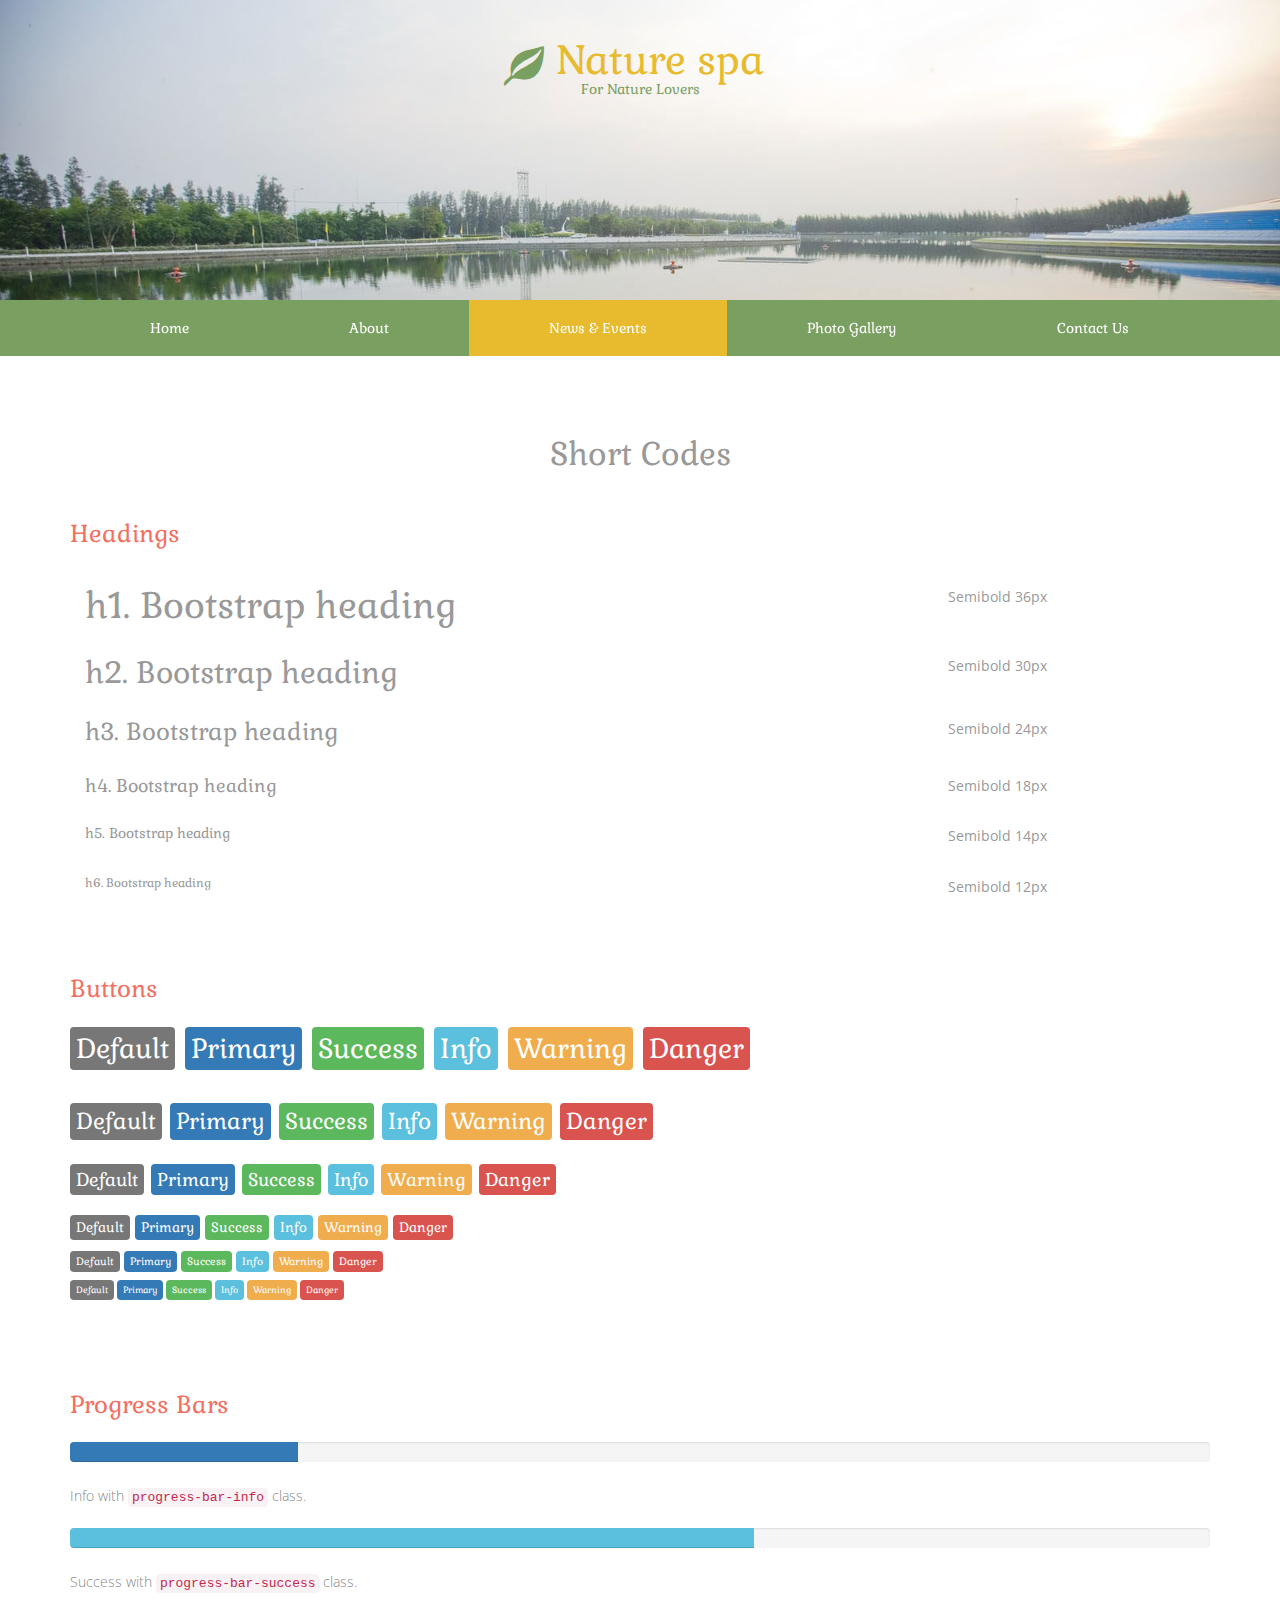
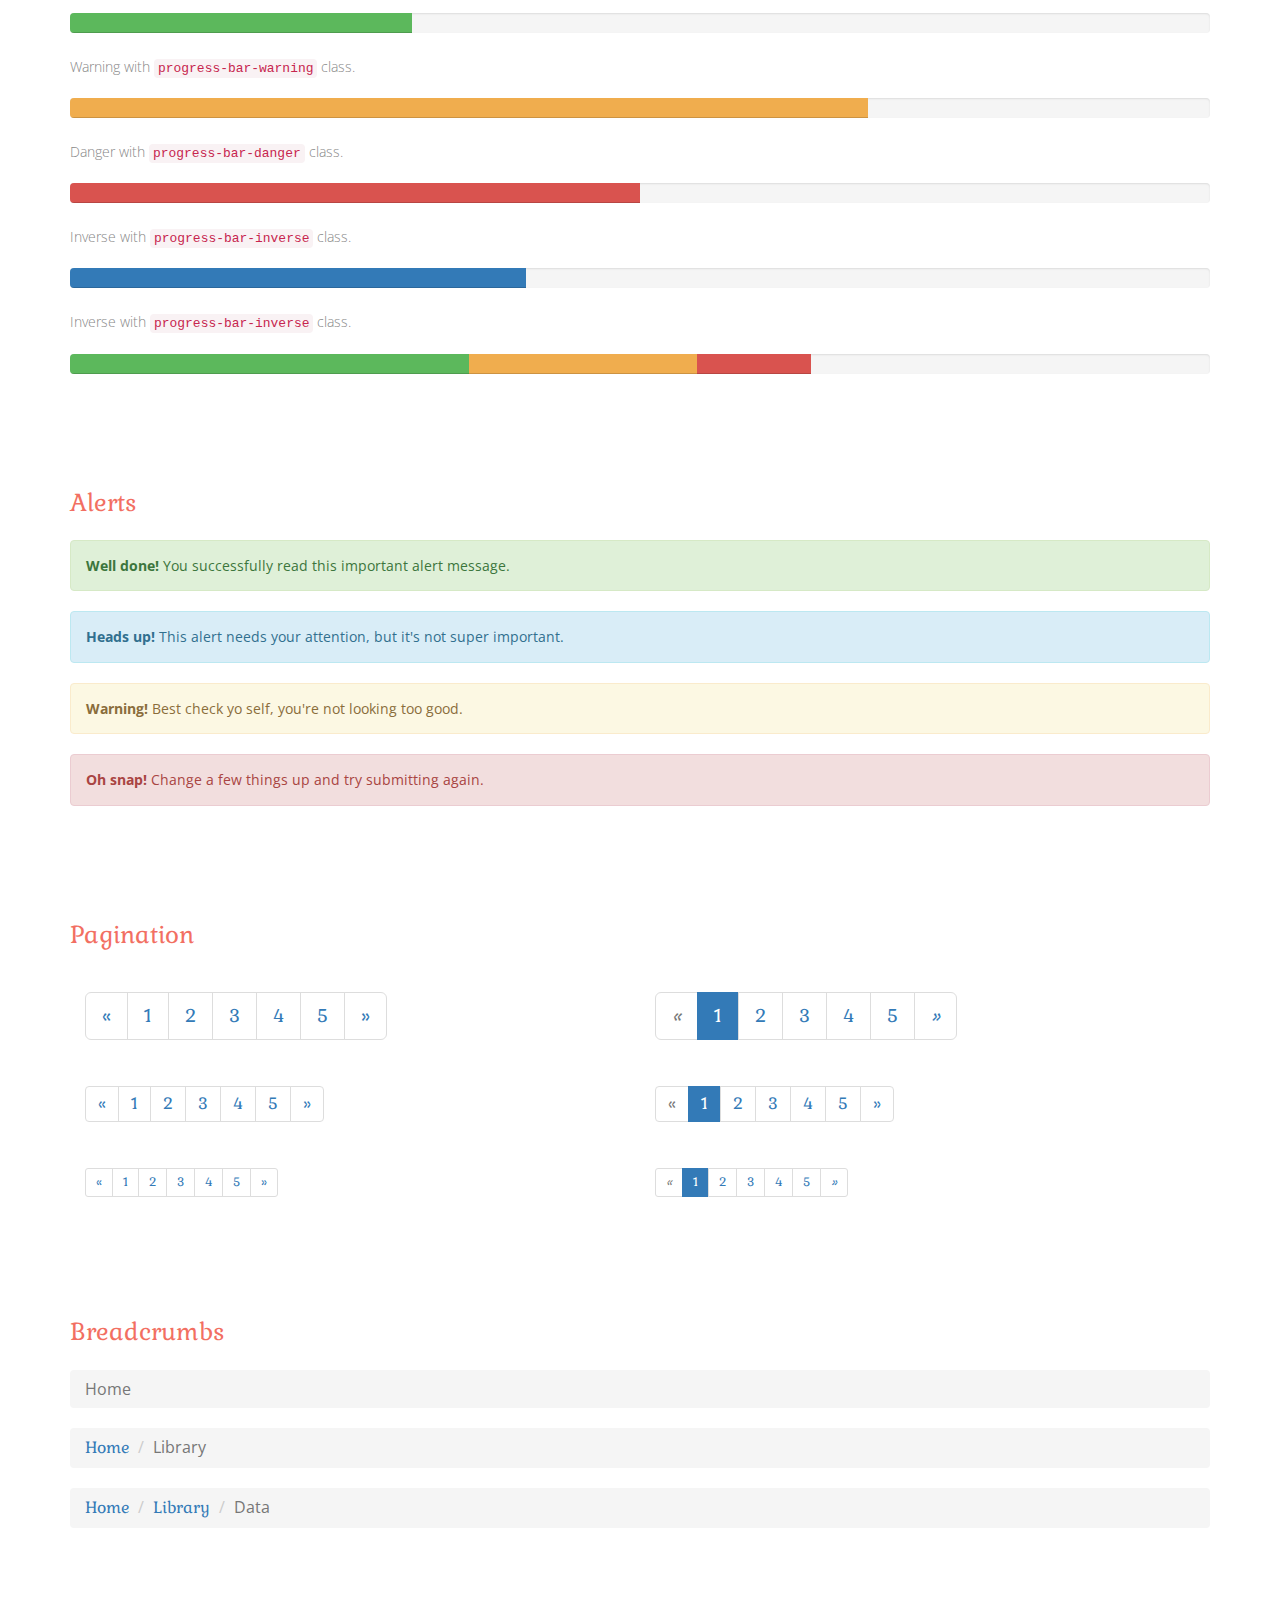
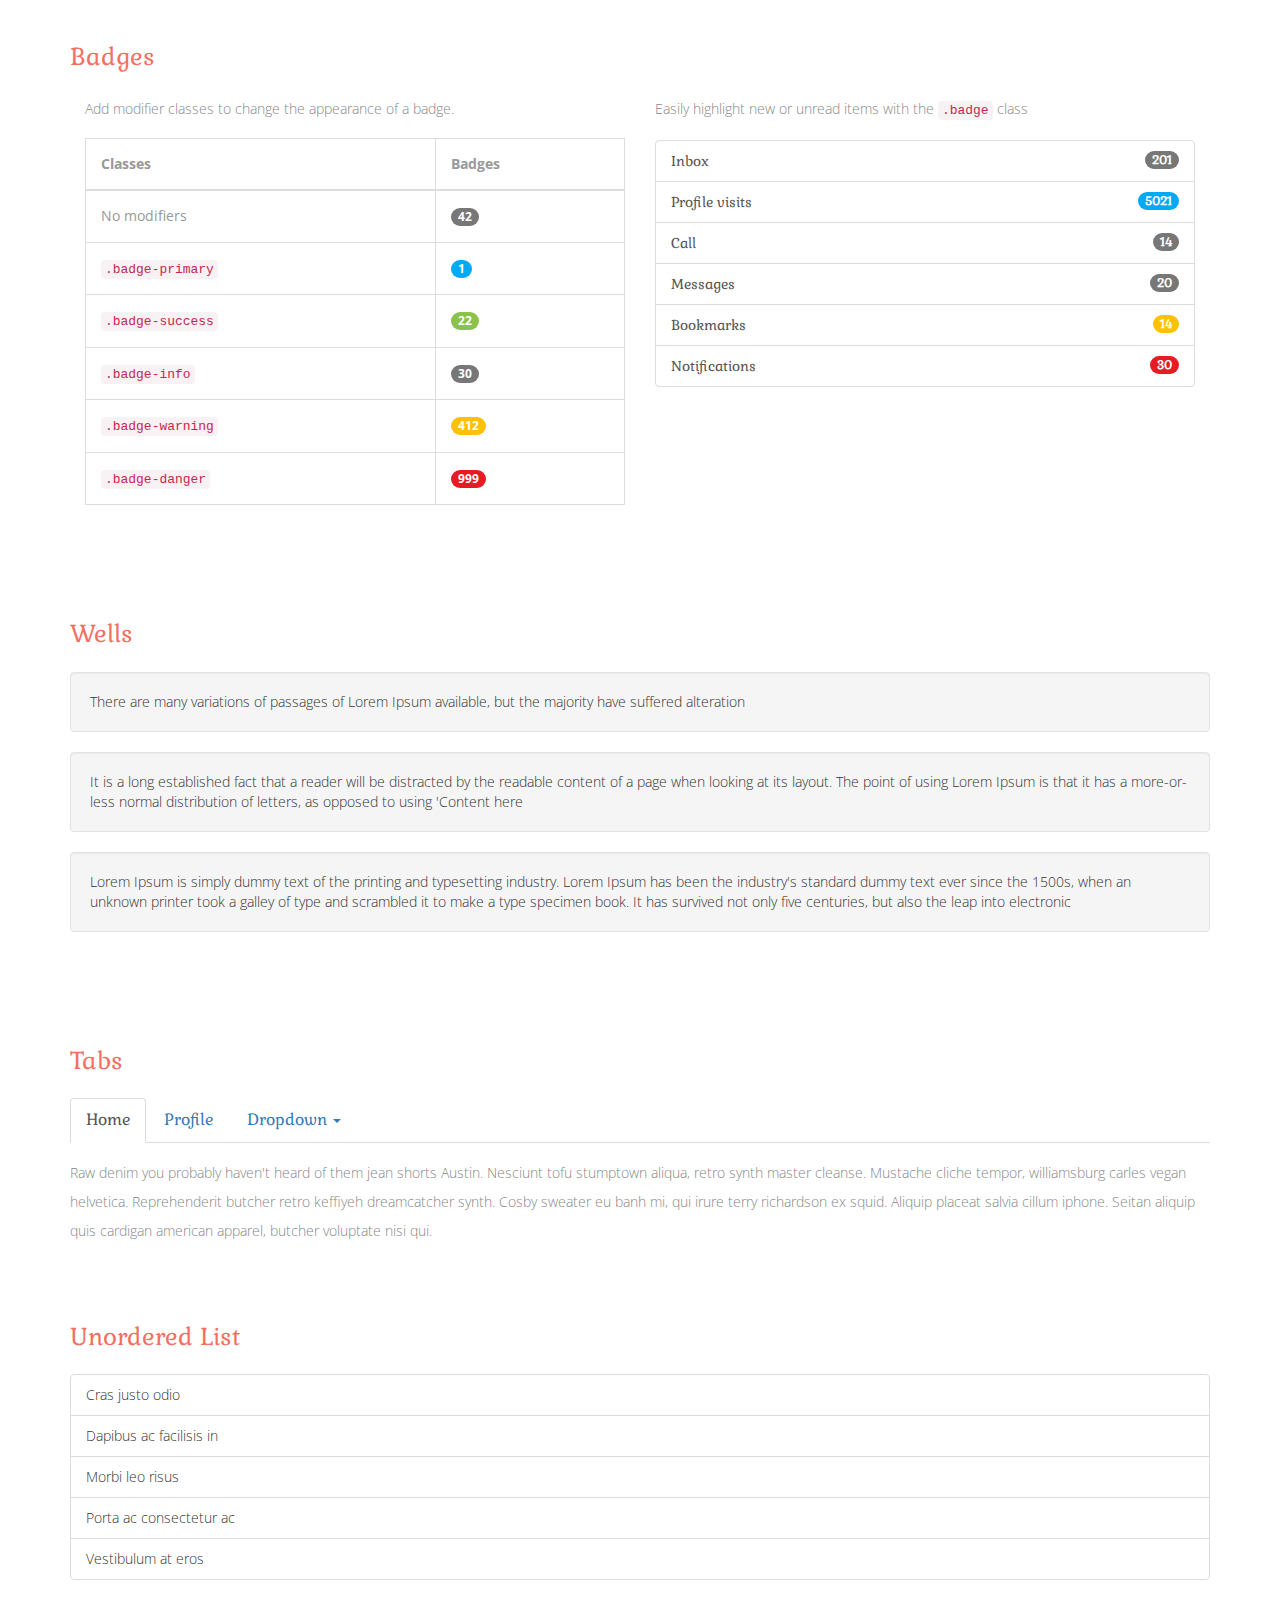
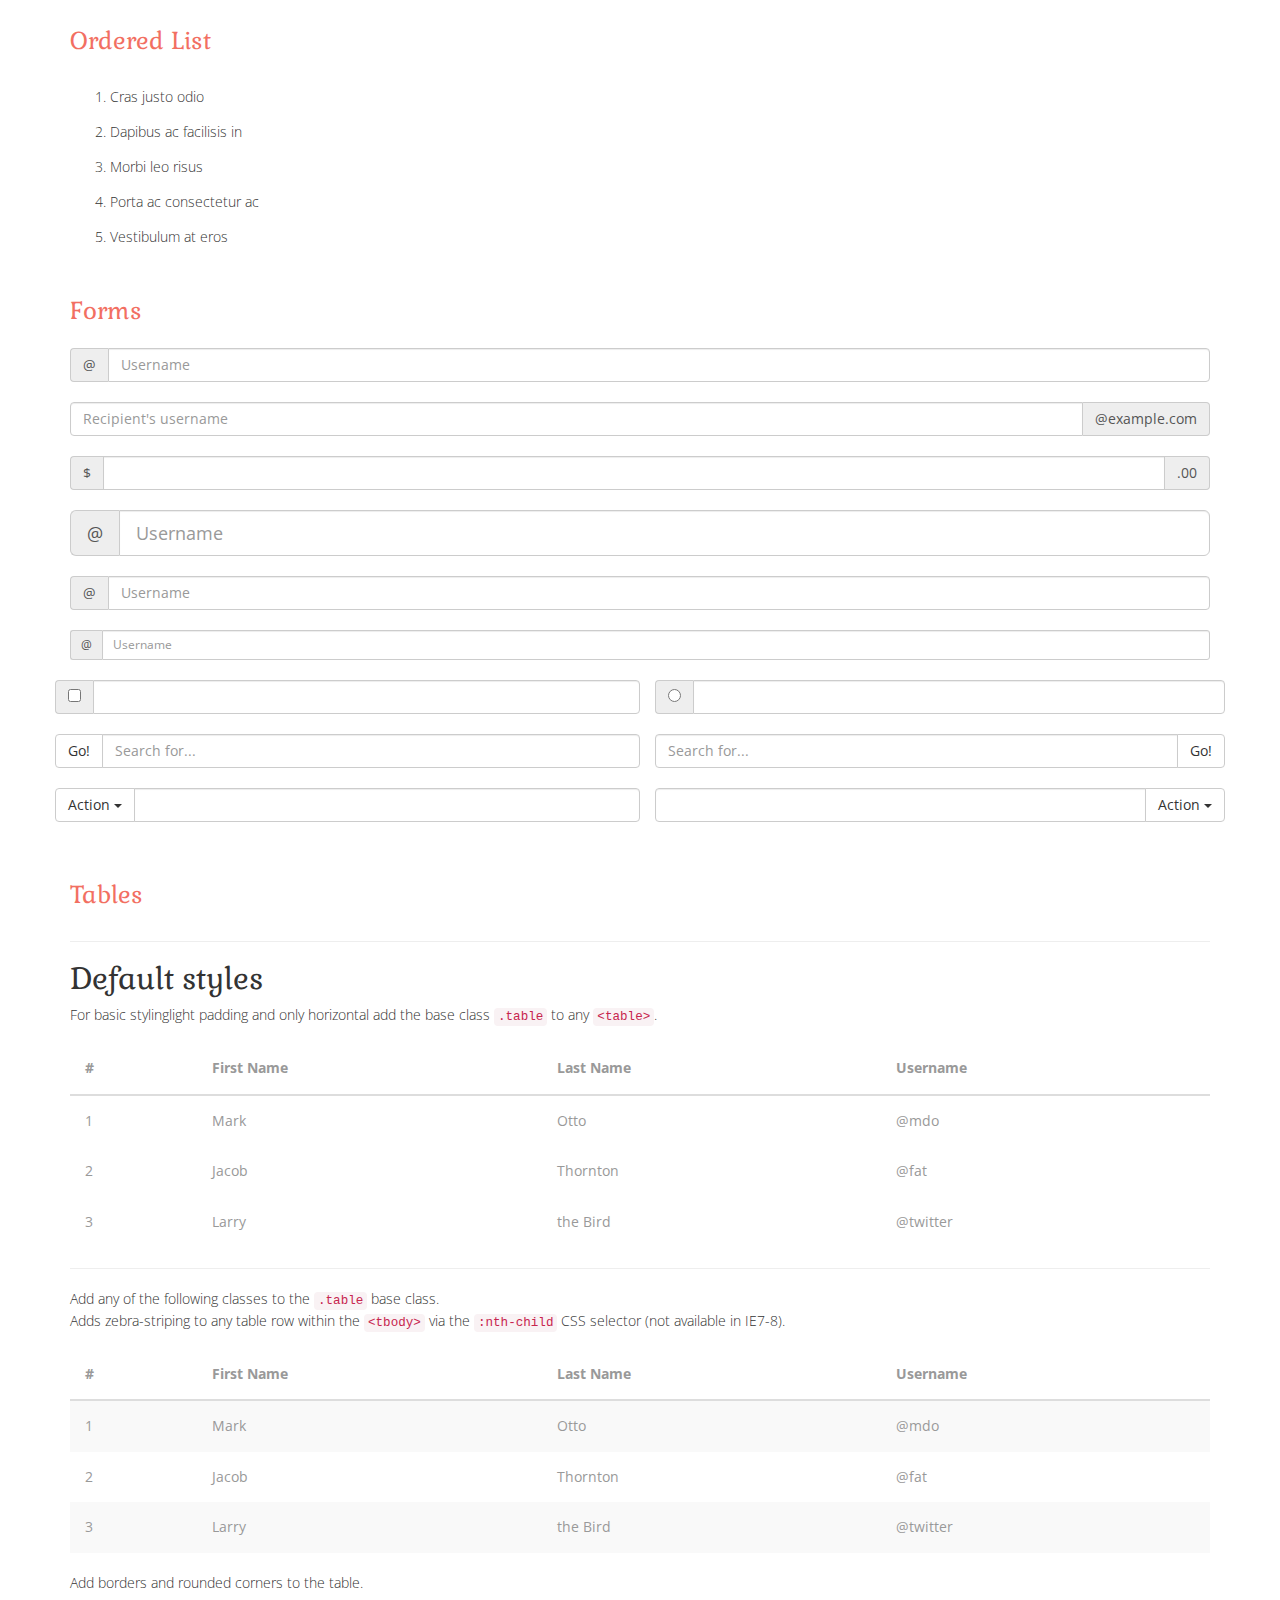
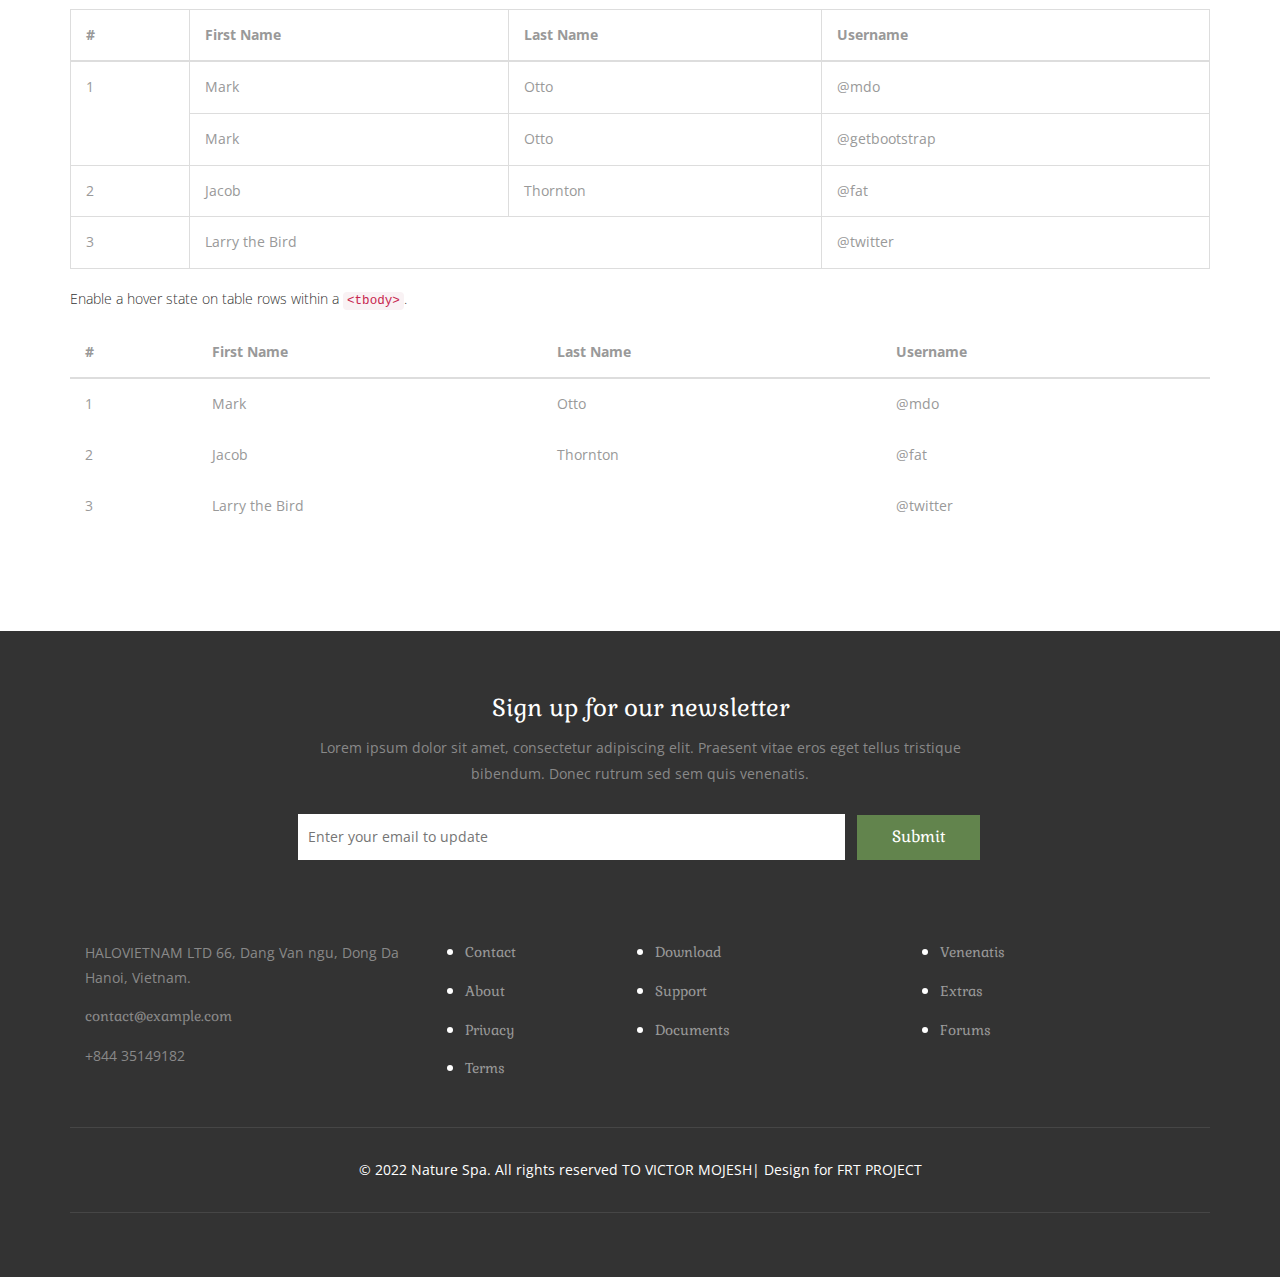
<file: news.html>
<!DOCTYPE html>
<html>
<head>
<title>Nature Spa a Beauty And Spa Category Flat Bootstrap Responsive Website Template | News :: w3layouts</title>
<!-- for-mobile-apps -->
<meta name="viewport" content="width=device-width, initial-scale=1">
<meta http-equiv="Content-Type" content="text/html; charset=utf-8" />
<meta name="keywords" content="Nature Spa Responsive web template, Bootstrap Web Templates, Flat Web Templates, Android Compatible web template, 
Smartphone Compatible web template, free webdesigns for Nokia, Samsung, LG, SonyEricsson, Motorola web design" />
<script type="application/x-javascript"> addEventListener("load", function() { setTimeout(hideURLbar, 0); }, false);
		function hideURLbar(){ window.scrollTo(0,1); } </script>
<!-- //for-mobile-apps -->
<link href="css/bootstrap.css" rel="stylesheet" type="text/css" media="all" />
<link href="css/style.css" rel="stylesheet" type="text/css" media="all" />
<!-- js -->
<script src="js/jquery-1.11.1.min.js"></script>
<!-- //js -->
<link href='//fonts.googleapis.com/css?family=Open+Sans:400,300,300italic,400italic,600,600italic,700,700italic,800,800italic' rel='stylesheet' type='text/css'>
<link href='//fonts.googleapis.com/css?family=Gabriela' rel='stylesheet' type='text/css'>
</head>
	
<body>
<!-- banner -->
	<div class="banner1">
		<div class="container">
			<div class="logo">
				<a href="index.html"><i class="glyphicon glyphicon-leaf" aria-hidden="true"></i>Nature spa <span>For Nature Lovers</span></a>
			</div>
		</div>
	</div>
<!-- //banner -->
<!-- header-nav -->
	<div class="header-nav">
		<div class="container">
			<div class="header-nav-bottom">
				<nav class="navbar navbar-default">
					<!-- Brand and toggle get grouped for better mobile display -->
					<div class="navbar-header">
					  <button type="button" class="navbar-toggle collapsed" data-toggle="collapse" data-target="#bs-example-navbar-collapse-1">
						<span class="sr-only">Toggle navigation</span>
						<span class="icon-bar"></span>
						<span class="icon-bar"></span>
						<span class="icon-bar"></span>
					  </button>
					</div>
					<!-- Collect the nav links, forms, and other content for toggling -->
					<div class="collapse navbar-collapse nav-wil" id="bs-example-navbar-collapse-1">
						<ul class="nav navbar-nav">
							<li><a href="index.html" class="hvr-bounce-to-bottom">Home</a></li>
							<li><a href="about.html" class="hvr-bounce-to-bottom">About</a></li>
							<li class="active"><a href="news.html" class="hvr-bounce-to-bottom">News & Events</a></li>
							<li><a href="gallery.html" class="hvr-bounce-to-bottom">Photo Gallery</a></li>
							<li><a href="contact.html" class="hvr-bounce-to-bottom">Contact Us</a></li>
						</ul>
					</div><!-- /.navbar-collapse -->
				</nav>
			</div>
		</div>
	</div>
					<!-- script-for sticky-nav -->
						<script>
						$(document).ready(function() {
							 var navoffeset=$(".header-nav").offset().top;
							 $(window).scroll(function(){
								var scrollpos=$(window).scrollTop(); 
								if(scrollpos >=navoffeset){
									$(".header-nav").addClass("fixed");
								}else{
									$(".header-nav").removeClass("fixed");
								}
							 });
							 
						});
						</script>
					<!-- //script-for sticky-nav -->
<!-- //header-nav -->
<!--typography-page -->
	<div class="typo">
		<div class="container">
			<h3 class="title">Short Codes</h3>
			<div class="grid_3 grid_4">
				<h3 class="hdg">Headings</h3>
				<div class="bs-example">
					<table class="table">
						<tbody>
							<tr>
								<td><h1 id="h1.-bootstrap-heading">h1. Bootstrap heading<a class="anchorjs-link" href="#h1.-bootstrap-heading"><span class="anchorjs-icon"></span></a></h1></td>
								<td class="type-info">Semibold 36px</td>
							</tr>
							<tr>
								<td><h2 id="h2.-bootstrap-heading">h2. Bootstrap heading<a class="anchorjs-link" href="#h2.-bootstrap-heading"><span class="anchorjs-icon"></span></a></h2></td>
								<td class="type-info">Semibold 30px</td>
							</tr>
							<tr>
								<td><h3 id="h3.-bootstrap-heading">h3. Bootstrap heading<a class="anchorjs-link" href="#h3.-bootstrap-heading"><span class="anchorjs-icon"></span></a></h3></td>
								<td class="type-info">Semibold 24px</td>
							</tr>
							<tr>
								<td><h4 id="h4.-bootstrap-heading">h4. Bootstrap heading<a class="anchorjs-link" href="#h4.-bootstrap-heading"><span class="anchorjs-icon"></span></a></h4></td>
								<td class="type-info">Semibold 18px</td>
							</tr>
							<tr>
								<td><h5 id="h5.-bootstrap-heading">h5. Bootstrap heading<a class="anchorjs-link" href="#h5.-bootstrap-heading"><span class="anchorjs-icon"></span></a></h5></td>
								<td class="type-info">Semibold 14px</td>
							</tr>
							<tr>
								<td><h6>h6. Bootstrap heading</h6></td>
								<td class="type-info">Semibold 12px</td>
							</tr>
						</tbody>
					</table>
				</div>
			</div>
			<div class="grid_3 grid_5">
				<h3>Buttons</h3>
				<h1>
					<a href="#"><span class="label label-default">Default</span></a>
					<a href="#"><span class="label label-primary">Primary</span></a>
					<a href="#"><span class="label label-success">Success</span></a>
					<a href="#"><span class="label label-info">Info</span></a>
					<a href="#"><span class="label label-warning">Warning</span></a>
					<a href="#"><span class="label label-danger">Danger</span></a>
				</h1>
				<h2>
					<a href="#"><span class="label label-default">Default</span></a>
					<a href="#"><span class="label label-primary">Primary</span></a>
					<a href="#"><span class="label label-success">Success</span></a>
					<a href="#"><span class="label label-info">Info</span></a>
					<a href="#"><span class="label label-warning">Warning</span></a>
					<a href="#"><span class="label label-danger">Danger</span></a>
				</h2>
				<h3>
					<a href="#"><span class="label label-default">Default</span></a>
					<a href="#"><span class="label label-primary">Primary</span></a>
					<a href="#"><span class="label label-success">Success</span></a>
					<a href="#"><span class="label label-info">Info</span></a>
					<a href="#"><span class="label label-warning">Warning</span></a>
					<a href="#"><span class="label label-danger">Danger</span></a>
				</h3>
				<h4>
					<a href="#"><span class="label label-default">Default</span></a>
					<a href="#"><span class="label label-primary">Primary</span></a>
					<a href="#"><span class="label label-success">Success</span></a>
					<a href="#"><span class="label label-info">Info</span></a>
					<a href="#"><span class="label label-warning">Warning</span></a>
					<a href="#"><span class="label label-danger">Danger</span></a>
				</h4>
				<h5>
					<a href="#"><span class="label label-default">Default</span></a>
					<a href="#"><span class="label label-primary">Primary</span></a>
					<a href="#"><span class="label label-success">Success</span></a>
					<a href="#"><span class="label label-info">Info</span></a>
					<a href="#"><span class="label label-warning">Warning</span></a>
					<a href="#"><span class="label label-danger">Danger</span></a>
				</h5>
				<h6>
					<a href="#"><span class="label label-default">Default</span></a>
					<a href="#"><span class="label label-primary">Primary</span></a>
					<a href="#"><span class="label label-success">Success</span></a>
					<a href="#"><span class="label label-info">Info</span></a>
					<a href="#"><span class="label label-warning">Warning</span></a>
					<a href="#"><span class="label label-danger">Danger</span></a>
				</h6>
			</div>			   
			<div class="grid_3 grid_5">
				<h3>Progress Bars</h3>
				<div class="tab-content">
					<div class="tab-pane active" id="domprogress">
						<div class="progress">    
							<div class="progress-bar progress-bar-primary" style="width: 20%"></div>
						</div>
						<p>Info with <code>progress-bar-info</code> class.</p>
						<div class="progress">    
							<div class="progress-bar progress-bar-info" style="width: 60%"></div>
						</div>
						<p>Success with <code>progress-bar-success</code> class.</p>
						<div class="progress">
							<div class="progress-bar progress-bar-success" style="width: 30%"></div>
						</div>
						<p>Warning with <code>progress-bar-warning</code> class.</p>
						<div class="progress">
							<div class="progress-bar progress-bar-warning" style="width: 70%"></div>
						</div>
						<p>Danger with <code>progress-bar-danger</code> class.</p>
						<div class="progress">
							<div class="progress-bar progress-bar-danger" style="width: 50%"></div>
						</div>
						<p>Inverse with <code>progress-bar-inverse</code> class.</p>
						<div class="progress">
							<div class="progress-bar progress-bar-inverse" style="width: 40%"></div>
						</div>
						<p>Inverse with <code>progress-bar-inverse</code> class.</p>
						<div class="progress">
							<div class="progress-bar progress-bar-success" style="width: 35%"><span class="sr-only">35% Complete (success)</span></div>
							<div class="progress-bar progress-bar-warning" style="width: 20%"><span class="sr-only">20% Complete (warning)</span></div>
							<div class="progress-bar progress-bar-danger" style="width: 10%"><span class="sr-only">10% Complete (danger)</span></div>
						</div>
					</div>
				</div>
			</div>
			<div class="grid_3 grid_5">
				<h3>Alerts</h3>
				<div class="alert alert-success" role="alert">
					<strong>Well done!</strong> You successfully read this important alert message.
				</div>
				<div class="alert alert-info" role="alert">
					<strong>Heads up!</strong> This alert needs your attention, but it's not super important.
				</div>
				<div class="alert alert-warning" role="alert">
					<strong>Warning!</strong> Best check yo self, you're not looking too good.
				</div>
				<div class="alert alert-danger" role="alert">
					<strong>Oh snap!</strong> Change a few things up and try submitting again.
				</div>
			</div>
			<div class="grid_3 grid_5">
				<h3>Pagination</h3>
				<div class="col-md-6">
					<nav>
						<ul class="pagination pagination-lg">
							<li><a href="#" aria-label="Previous"><span aria-hidden="true">«</span></a></li>
							<li><a href="#">1</a></li>
							<li><a href="#">2</a></li>
							<li><a href="#">3</a></li>
							<li><a href="#">4</a></li>
							<li><a href="#">5</a></li>
							<li><a href="#" aria-label="Next"><span aria-hidden="true">»</span></a></li>
						</ul>
					</nav>
					<nav>
						<ul class="pagination">
							<li><a href="#" aria-label="Previous"><span aria-hidden="true">«</span></a></li>
							<li><a href="#">1</a></li>
							<li><a href="#">2</a></li>
							<li><a href="#">3</a></li>
							<li><a href="#">4</a></li>
							<li><a href="#">5</a></li>
							<li><a href="#" aria-label="Next"><span aria-hidden="true">»</span></a></li>
						</ul>
					</nav>
					<nav>
						<ul class="pagination pagination-sm">
							<li><a href="#" aria-label="Previous"><span aria-hidden="true">«</span></a></li>
							<li><a href="#">1</a></li>
							<li><a href="#">2</a></li>
							<li><a href="#">3</a></li>
							<li><a href="#">4</a></li>
							<li><a href="#">5</a></li>
							<li><a href="#" aria-label="Next"><span aria-hidden="true">»</span></a></li>
						</ul>
					</nav>
				</div>
				<div class="col-md-6">
					<ul class="pagination pagination-lg">
						<li class="disabled"><a href="#"><i class="fa fa-angle-left">«</i></a></li>
						<li class="active"><a href="#">1</a></li>
						<li><a href="#">2</a></li>
						<li><a href="#">3</a></li>
						<li><a href="#">4</a></li>
						<li><a href="#">5</a></li>
						<li><a href="#"><i class="fa fa-angle-right">»</i></a></li>
					</ul>
					<nav>
						<ul class="pagination">
							<li class="disabled"><a href="#" aria-label="Previous"><span aria-hidden="true">«</span></a></li>
							<li class="active"><a href="#">1 <span class="sr-only">(current)</span></a></li>
							<li><a href="#">2</a></li>
							<li><a href="#">3</a></li>
							<li><a href="#">4</a></li>
							<li><a href="#">5</a></li>
							<li><a href="#" aria-label="Next"><span aria-hidden="true">»</span></a></li>
						</ul>
					</nav>
					<ul class="pagination pagination-sm">
						<li class="disabled"><a href="#"><i class="fa fa-angle-left">«</i></a></li>
						<li class="active"><a href="#">1</a></li>
						<li><a href="#">2</a></li>
						<li><a href="#">3</a></li>
						<li><a href="#">4</a></li>
						<li><a href="#">5</a></li>
						<li><a href="#"><i class="fa fa-angle-right">»</i></a></li>
					</ul>
				</div>
				<div class="clearfix"> </div>
			</div>
			<div class="grid_3 grid_5">
				<h3>Breadcrumbs</h3>
				<ol class="breadcrumb">
					<li class="active">Home</li>
				</ol>
				<ol class="breadcrumb">
					<li><a href="#">Home</a></li>
					<li class="active">Library</li>
				</ol>
				<ol class="breadcrumb">
					<li><a href="#">Home</a></li>
					<li><a href="#">Library</a></li>
					<li class="active">Data</li>
				</ol>
			</div>
			<div class="grid_3 grid_5">
				<h3>Badges</h3>
				<div class="col-md-6">
					<p>Add modifier classes to change the appearance of a badge.</p>
					<table class="table table-bordered">
						<thead>
							<tr>
								<th>Classes</th>
								<th>Badges</th>
							</tr>
						</thead>
						<tbody>
							<tr>
								<td>No modifiers</td>
								<td><span class="badge">42</span></td>
							</tr>
							<tr>
								<td><code>.badge-primary</code></td>
								<td><span class="badge badge-primary">1</span></td>
							</tr>
							<tr>
								<td><code>.badge-success</code></td>
								<td><span class="badge badge-success">22</span></td>
							</tr>
							<tr>
								<td><code>.badge-info</code></td>
								<td><span class="badge badge-info">30</span></td>
							</tr>
							<tr>
								<td><code>.badge-warning</code></td>
								<td><span class="badge badge-warning">412</span></td>
							</tr>
							<tr>
								<td><code>.badge-danger</code></td>
								<td><span class="badge badge-danger">999</span></td>
							</tr>
						</tbody>
					</table>                    
				</div>
				<div class="col-md-6">
					<p>Easily highlight new or unread items with the <code>.badge</code> class</p>
					<div class="list-group list-group-alternate"> 
						<a href="#" class="list-group-item"><span class="badge">201</span> <i class="ti ti-email"></i> Inbox </a> 
						<a href="#" class="list-group-item"><span class="badge badge-primary">5021</span> <i class="ti ti-eye"></i> Profile visits </a> 
						<a href="#" class="list-group-item"><span class="badge">14</span> <i class="ti ti-headphone-alt"></i> Call </a> 
						<a href="#" class="list-group-item"><span class="badge">20</span> <i class="ti ti-comments"></i> Messages </a> 
						<a href="#" class="list-group-item"><span class="badge badge-warning">14</span> <i class="ti ti-bookmark"></i> Bookmarks </a> 
						<a href="#" class="list-group-item"><span class="badge badge-danger">30</span> <i class="ti ti-bell"></i> Notifications </a> 
					</div>
				</div>
			   <div class="clearfix"> </div>
			</div>	 
			<div class="grid_3 grid_5">
				<h3>Wells</h3>
				<div class="well">
					There are many variations of passages of Lorem Ipsum available, but the majority have suffered alteration
				</div>
				<div class="well">
					It is a long established fact that a reader will be distracted by the readable content of a page when looking at its layout. The point of using Lorem Ipsum is that it has a more-or-less normal distribution of letters, as opposed to using 'Content here
				</div>
				<div class="well">
						Lorem Ipsum is simply dummy text of the printing and typesetting industry. Lorem Ipsum has been the industry's standard dummy text ever since the 1500s, when an unknown printer took a galley of type and scrambled it to make a type specimen book. It has survived not only five centuries, but also the leap into electronic
				</div>
			</div>
			<div class="grid_3 grid_5">
				<h3 class="bars">Tabs</h3>
				<div class="bs-example bs-example-tabs" role="tabpanel" data-example-id="togglable-tabs">
					<ul id="myTab" class="nav nav-tabs" role="tablist">
						<li role="presentation" class="active"><a href="#home" id="home-tab" role="tab" data-toggle="tab" aria-controls="home" aria-expanded="true">Home</a></li>
						<li role="presentation"><a href="#profile" role="tab" id="profile-tab" data-toggle="tab" aria-controls="profile">Profile</a></li>
						<li role="presentation" class="dropdown">
							<a href="#" id="myTabDrop1" class="dropdown-toggle" data-toggle="dropdown" aria-controls="myTabDrop1-contents">Dropdown <span class="caret"></span></a>
							<ul class="dropdown-menu" role="menu" aria-labelledby="myTabDrop1" id="myTabDrop1-contents">
								<li><a href="#dropdown1" tabindex="-1" role="tab" id="dropdown1-tab" data-toggle="tab" aria-controls="dropdown1">@fat</a></li>
								<li><a href="#dropdown2" tabindex="-1" role="tab" id="dropdown2-tab" data-toggle="tab" aria-controls="dropdown2">@mdo</a></li>
							</ul>
						</li>
					</ul>
					<div id="myTabContent" class="tab-content">
						<div role="tabpanel" class="tab-pane fade in active" id="home" aria-labelledby="home-tab">
							<p>Raw denim you probably haven't heard of them jean shorts Austin. Nesciunt tofu stumptown aliqua, retro synth master cleanse. Mustache cliche tempor, williamsburg carles vegan helvetica. Reprehenderit butcher retro keffiyeh dreamcatcher synth. Cosby sweater eu banh mi, qui irure terry richardson ex squid. Aliquip placeat salvia cillum iphone. Seitan aliquip quis cardigan american apparel, butcher voluptate nisi qui.</p>
						</div>
						<div role="tabpanel" class="tab-pane fade" id="profile" aria-labelledby="profile-tab">
							<p>Food truck fixie locavore, accusamus mcsweeney's marfa nulla single-origin coffee squid. Exercitation +1 labore velit, blog sartorial PBR leggings next level wes anderson artisan four loko farm-to-table craft beer twee. Qui photo booth letterpress, commodo enim craft beer mlkshk aliquip jean shorts ullamco ad vinyl cillum PBR. Homo nostrud organic, assumenda labore aesthetic magna delectus mollit. Keytar helvetica VHS salvia yr, vero magna velit sapiente labore stumptown. Vegan fanny pack odio cillum wes anderson 8-bit, sustainable jean shorts beard ut DIY ethical culpa terry richardson biodiesel. Art party scenester stumptown, tumblr butcher vero sint qui sapiente accusamus tattooed echo park.</p>
						</div>
						<div role="tabpanel" class="tab-pane fade" id="dropdown1" aria-labelledby="dropdown1-tab">
							<p>Etsy mixtape wayfarers, ethical wes anderson tofu before they sold out mcsweeney's organic lomo retro fanny pack lo-fi farm-to-table readymade. Messenger bag gentrify pitchfork tattooed craft beer, iphone skateboard locavore carles etsy salvia banksy hoodie helvetica. DIY synth PBR banksy irony. Leggings gentrify squid 8-bit cred pitchfork. Williamsburg banh mi whatever gluten-free, carles pitchfork biodiesel fixie etsy retro mlkshk vice blog. Scenester cred you probably haven't heard of them, vinyl craft beer blog stumptown. Pitchfork sustainable tofu synth chambray yr.</p>
						</div>
						<div role="tabpanel" class="tab-pane fade" id="dropdown2" aria-labelledby="dropdown2-tab">
							<p>Trust fund seitan letterpress, keytar raw denim keffiyeh etsy art party before they sold out master cleanse gluten-free squid scenester freegan cosby sweater. Fanny pack portland seitan DIY, art party locavore wolf cliche high life echo park Austin. Cred vinyl keffiyeh DIY salvia PBR, banh mi before they sold out farm-to-table VHS viral locavore cosby sweater. Lomo wolf viral, mustache readymade thundercats keffiyeh craft beer marfa ethical. Wolf salvia freegan, sartorial keffiyeh echo park vegan.</p>
						</div>
					</div>
				</div>
			</div>
			<h3 class="bars">Unordered List</h3>
			<ul class="list-group">
			  <li class="list-group-item">Cras justo odio</li>
			  <li class="list-group-item">Dapibus ac facilisis in</li>
			  <li class="list-group-item">Morbi leo risus</li>
			  <li class="list-group-item">Porta ac consectetur ac</li>
			  <li class="list-group-item">Vestibulum at eros</li>
			</ul>
			<h3 class="bars">Ordered List</h3>
			<ol>
				<li class="list-group-item1">Cras justo odio</li>
				<li class="list-group-item1">Dapibus ac facilisis in</li>
				<li class="list-group-item1">Morbi leo risus</li>
				<li class="list-group-item1">Porta ac consectetur ac</li>
				<li class="list-group-item1">Vestibulum at eros</li>
			</ol>
			<h3 class="bars">Forms</h3>
			<div class="input-group">
				<span class="input-group-addon" id="basic-addon1">@</span>
				<input type="text" class="form-control" placeholder="Username" aria-describedby="basic-addon1">
			</div>
			<div class="input-group">
				<input type="text" class="form-control" placeholder="Recipient's username" aria-describedby="basic-addon2">
				<span class="input-group-addon" id="basic-addon2">@example.com</span>
			</div>
			<div class="input-group">
				<span class="input-group-addon">$</span>
					<input type="text" class="form-control" aria-label="Amount (to the nearest dollar)">
				<span class="input-group-addon">.00</span>
			</div>
			<div class="input-group input-group-lg">
				<span class="input-group-addon" id="sizing-addon1">@</span>
				<input type="text" class="form-control" placeholder="Username" aria-describedby="sizing-addon1">
			</div>
			<div class="input-group">
				<span class="input-group-addon" id="sizing-addon2">@</span>
				<input type="text" class="form-control" placeholder="Username" aria-describedby="sizing-addon2">
			</div>
			<div class="input-group input-group-sm">
				<span class="input-group-addon" id="sizing-addon3">@</span>
				<input type="text" class="form-control" placeholder="Username" aria-describedby="sizing-addon3">
			</div>
			<div class="row">
				<div class="col-lg-6 in-gp-tl">
					<div class="input-group">
						<span class="input-group-addon">
							<input type="checkbox" aria-label="...">
						</span>
						<input type="text" class="form-control" aria-label="...">
					</div><!-- /input-group -->
				</div><!-- /.col-lg-6 -->
				<div class="col-lg-6 in-gp-tb">
					<div class="input-group">
						<span class="input-group-addon">
							<input type="radio" aria-label="...">
						</span>
						<input type="text" class="form-control" aria-label="...">
					</div><!-- /input-group -->
				</div><!-- /.col-lg-6 -->
			</div><!-- /.row -->
			<div class="row">
				<div class="col-lg-6 in-gp-tl">
					<div class="input-group">
						<span class="input-group-btn">
							<button class="btn btn-default" type="button">Go!</button>
						</span>
						<input type="text" class="form-control" placeholder="Search for...">
					</div><!-- /input-group -->
				</div><!-- /.col-lg-6 -->
				<div class="col-lg-6 in-gp-tb">
					<div class="input-group">
						<input type="text" class="form-control" placeholder="Search for...">
						<span class="input-group-btn">
							<button class="btn btn-default" type="button">Go!</button>
						</span>
					</div><!-- /input-group -->
				</div><!-- /.col-lg-6 -->
			</div><!-- /.row -->
			<div class="row">
				<div class="col-lg-6 in-gp-tl">
					<div class="input-group">
						<div class="input-group-btn">
							<button type="button" class="btn btn-default dropdown-toggle" data-toggle="dropdown" aria-haspopup="true" aria-expanded="false">Action <span class="caret"></span></button>
							<ul class="dropdown-menu">
								<li><a href="#">Action</a></li>
								<li><a href="#">Another action</a></li>
								<li><a href="#">Something else here</a></li>
								<li role="separator" class="divider"></li>
								<li><a href="#">Separated link</a></li>
							</ul>
						</div><!-- /btn-group -->
						<input type="text" class="form-control" aria-label="...">
					</div><!-- /input-group -->
				</div><!-- /.col-lg-6 -->
				<div class="col-lg-6 in-gp-tb">
					<div class="input-group">
						<input type="text" class="form-control" aria-label="...">
						<div class="input-group-btn">
							<button type="button" class="btn btn-default dropdown-toggle" data-toggle="dropdown" aria-haspopup="true" aria-expanded="false">Action <span class="caret"></span></button>
							<ul class="dropdown-menu dropdown-menu-right">
								<li><a href="#">Action</a></li>
								<li><a href="#">Another action</a></li>
								<li><a href="#">Something else here</a></li>
								<li role="separator" class="divider"></li>
								<li><a href="#">Separated link</a></li>
							</ul>
						</div><!-- /btn-group -->
					</div><!-- /input-group -->
				</div><!-- /.col-lg-6 -->
			</div><!-- /.row -->
			<div class="page-header">
				<h3 class="bars">Tables</h3>
			</div>
			<h2 class="typoh2">Default styles</h2>
			<p>For basic stylinglight padding and only horizontal add the base class <code>.table</code> to any <code>&lt;table&gt;</code>.</p>
			<div class="bs-docs-example">
				<table class="table">
					<thead>
						<tr>
							<th>#</th>
							<th>First Name</th>
							<th>Last Name</th>
							<th>Username</th>
						</tr>
					</thead>
					<tbody>
						<tr>
							<td>1</td>
							<td>Mark</td>
							<td>Otto</td>
							<td>@mdo</td>
						</tr>
						<tr>
							<td>2</td>
							<td>Jacob</td>
							<td>Thornton</td>
							<td>@fat</td>
						</tr>
						<tr>
							<td>3</td>
							<td>Larry</td>
							<td>the Bird</td>
							<td>@twitter</td>
						</tr>
					</tbody>
				</table>
			</div>
			<hr class="bs-docs-separator">
			<p>Add any of the following classes to the <code>.table</code> base class.</p>
			<p>Adds zebra-striping to any table row within the <code>&lt;tbody&gt;</code> via the <code>:nth-child</code> CSS selector (not available in IE7-8).</p>
			<div class="bs-docs-example">
				<table class="table table-striped">
					<thead>
						<tr>
							<th>#</th>
							<th>First Name</th>
							<th>Last Name</th>
							<th>Username</th>
						</tr>
					</thead>
					<tbody>
						<tr>
							<td>1</td>
							<td>Mark</td>
							<td>Otto</td>
							<td>@mdo</td>
						</tr>
						<tr>
							<td>2</td>
							<td>Jacob</td>
							<td>Thornton</td>
							<td>@fat</td>
						</tr>
						<tr>
							<td>3</td>
							<td>Larry</td>
							<td>the Bird</td>
							<td>@twitter</td>
						</tr>
					</tbody>
				</table>
			</div>
			<p>Add borders and rounded corners to the table.</p>
			<div class="bs-docs-example">
				<table class="table table-bordered">
					<thead>
						<tr>
							<th>#</th>
							<th>First Name</th>
							<th>Last Name</th>
							<th>Username</th>
						</tr>
					</thead>
					<tbody>
						<tr>
							<td rowspan="2">1</td>
							<td>Mark</td>
							<td>Otto</td>
							<td>@mdo</td>
						</tr>
						<tr>
							<td>Mark</td>
							<td>Otto</td>
							<td>@getbootstrap</td>
						</tr>
						<tr>
							<td>2</td>
							<td>Jacob</td>
							<td>Thornton</td>
							<td>@fat</td>
						</tr>
						<tr>
							<td>3</td>
							<td colspan="2">Larry the Bird</td>
							<td>@twitter</td>
						</tr>
					</tbody>
				</table>
			</div>
			<p>Enable a hover state on table rows within a <code>&lt;tbody&gt;</code>.</p>
			<div class="bs-docs-example">
				<table class="table table-hover">
					<thead>
						<tr>
						  <th>#</th>
						  <th>First Name</th>
						  <th>Last Name</th>
						  <th>Username</th>
						</tr>
					</thead>
					<tbody>
						<tr>
						  <td>1</td>
						  <td>Mark</td>
						  <td>Otto</td>
						  <td>@mdo</td>
						</tr>
						<tr>
						  <td>2</td>
						  <td>Jacob</td>
						  <td>Thornton</td>
						  <td>@fat</td>
						</tr>
						<tr>
						  <td>3</td>
						  <td colspan="2">Larry the Bird</td>
						  <td>@twitter</td>
						</tr>
					</tbody>
				</table>
			</div>
		</div>
	</div>
<!-- //typography-page -->
<!-- footer -->
	<div class="footer">
		<div class="container">
			<h3>Sign up for our newsletter</h3>
			<p class="para">Lorem ipsum dolor sit amet, consectetur adipiscing elit. Praesent vitae eros eget tellus 
				tristique bibendum. Donec rutrum sed sem quis venenatis.</p>
			<div class="footer-contact">
				<form>
					<input type="text" placeholder="Enter your email to update" required=" ">
					<input type="submit" value="Submit">
				</form>
			</div>
			<div class="footer-grids">
				<div class="col-md-4 footer-grid">
					<p>HALOVIETNAM LTD
						66, Dang Van ngu, Dong Da
						Hanoi, Vietnam.
					<a href="mailto:info@example.com">contact@example.com</a>
					<p>+844 35149182</p>
				</div>
				<div class="col-md-2 footer-grid">
					<ul>
						<li><a href="contact.html">Contact</a></li>
						<li><a href="about.html">About</a></li>
						<li><a href="#">Privacy</a></li>
						<li><a href="#">Terms</a></li>
					</ul>
				</div>
				<div class="col-md-3 footer-grid">
					<ul>
						<li><a href="#">Download</a></li>
						<li><a href="#">Support</a></li>
						<li><a href="#">Documents</a></li>
					</ul>
				</div>
				<div class="col-md-3 footer-grid">
					<ul>
						<li><a href="#">Venenatis</a></li>
						<li><a href="#">Extras</a></li>
						<li><a href="#">Forums</a></li>
					</ul>
				</div>
				<div class="clearfix"> </div>
			</div>
			<div class="footer-copy">
								<p>© 2022 Nature Spa. All rights reserved TO VICTOR MOJESH| Design for FRT PROJECT</a></p>

			</div>
		</div>
	</div>
<!-- //footer -->
<!-- for bootstrap working -->
		<script src="js/bootstrap.js"> </script>
<!-- //for bootstrap working -->
</body>
</html>
</file>
<file: css/style.css>
/*--
Author: W3layouts
Author URL: http://w3layouts.com
License: Creative Commons Attribution 3.0 Unported
License URL: http://creativecommons.org/licenses/by/3.0/
--*/
html, body{
    font-size: 100%;
	background:	#fff;
	font-family: 'Open Sans', sans-serif;
}
p{
	margin:0;
}
h1,h2,h3,h4,h5,h6,a{
	font-family: 'Gabriela', serif;
	margin:0;
}
ul,label{
	margin:0;
	padding:0;
}
body a:hover{
	text-decoration:none;
}
/*-- banner --*/
.banner{
	background:url(../images/banner1.jpg) no-repeat 0px 0px;
	background-size:cover;
	-webkit-background-size:cover;
	-moz-background-size:cover;
	-o-background-size:cover;
	-ms-background-size:cover;
	min-height:800px;
}
.banner1{
	background:url(../images/banner1.jpg) no-repeat 0px 0px;
	background-size:cover;
	-webkit-background-size:cover;
	-moz-background-size:cover;
	-o-background-size:cover;
	-ms-background-size:cover;
	min-height:300px;
}
.logo{
	text-align:center;
	padding:2em 0 0;
}
.logo a i {
    left: -0.3em;
    top: .3em;
    color: #799F61;
}
.logo a{
	color:#E8BB2E;
	text-decoration:none;
	font-size:2.5em;
}
.logo a span{
	display: block;
    font-size: 14px;
    line-height: 0;
    color: #799F61;
}
.appointment{
	width:57%;
	margin:2em auto 0;
	background:rgba(208, 189, 165, 0.78);
	padding:2em;
}
.appointment h1{
	text-transform:capitalize;
	font-size:2em;
	margin:0 0 1em;
	text-align:center;
	color:#fff;
}
.appointment input[type="text"],.appointment input[type="email"],.appointment textarea{
	outline:none;
	padding:13px 10px;
	font-size:14px;
	color:#999;
	width:100%;
	background:#fff;
	border:none;
}
.appointment input[type="email"]{
	margin:1.5em .7em 1.5em 0 !important;
}
.appointment input[type="email"],.appointment input[type="text"]:nth-child(3){
	width:48.8% !important;
	margin:1.5em 0;
}
.appointment textarea{
	min-height:200px;
	resize:none;
}
.appointment input[type="submit"]{
	outline:none;
	padding: 13px 0px;
    width: 100%;
    font-size: 16px;
    color: #fff;
    background: #E8BB2E;
	border:none;
	margin:1.5em 0 0;
	font-family: 'Gabriela', serif;
	transition:.5s all;
	-webkit-transition:.5s all;
	-o-transition:.5s all;
	-ms-transition:.5s all;
	-moz-transition:.5s all;
}
.appointment input[type="submit"]:hover{
	background:#62844d;
}
.book_date input[type="date"] {
    width: 100%;
    color: #9F9F9F;
    font-size: 14px;
    padding:13px 10px;
    outline: none;
    border: none;
    -webkit-appearance: none;
    border-radius: 0px;
    -webkit-border-radius: 0px;
    -moz-border-radius: 0px;
    -o-border-radius: 0px;
    position: relative;
    line-height: 1;
}
/*-- //banner --*/
/*-- header-nav --*/
.navbar-default {
    background: none;
    border: none;
    margin: 0;
}
.header-nav {
    background-color: #799F61;
}
.navbar-default .navbar-collapse, .navbar-default .navbar-form {
    border: none;
    padding: 0;
}
.navbar-nav {
    float: none;
}
.navbar-default .navbar-nav > .active > a, .navbar-default .navbar-nav > .active > a:hover, .navbar-default .navbar-nav > .active > a:focus {
    color: #fff;
    background-color: #E8BB2E;
}
.navbar-default .navbar-nav > li > a {
    color: #FFF;
    padding: 18px 80px;
    font-size: 14px;
}
.navbar-default .navbar-nav > li > a:hover, .navbar-default .navbar-nav > li > a:focus {
    color: #fff;
}
/*-- //header-nav --*/
/*-- banner-bottom --*/
.banner-bottom-grid{
	padding:0;
}
.banner-bottom-grid img{
	width:100%;
}
.banner-bottom-grd{
	padding:2em;
	text-align:center;
}
.banner-bottom-grd h3{
	font-size:1.5em;
	color:#999;
	margin:0;
	text-transform:capitalize;
}
.banner-bottom-grd p{
	margin:1em 0 0;
	color:#999;
	line-height:1.8em;
	font-size:14px;
}
/*-- //banner-bottom --*/
/*-- welcome --*/
.welcome,.welcome-bottom,.about,.testimonials,.typo,.gallery{
	padding:5em 0;
}
.welcome h3,.welcome-bottom-banner h3,.testimonials h3,h3.title,.gallery h3{
	text-transform:capitalize;
	font-size:2em;
	color:#999;
	margin:0;
	text-align:center;
}
.welcome h3 span{
	color:#E8BB2E;
}
p.velit,p.esse{
	margin:.5em 0 0;
	color:#999;
	line-height:1.8em;
	font-size:14px;
	text-align:center;
}
.welcome-grid h2{
	font-size:1.2em;
	color:#799f61;
	margin:0;
	line-height:1.5em;
	text-align:center;
}
.welcome-grid:nth-child(2){
	margin:7em 0 0;
}
.welcome-grid:nth-child(3){
	margin:10em 0 0;
}
.welcome-grid p{
	margin:1em 0 0;
	color:#999;
	line-height:1.8em;
	font-size:14px;
	text-align:center;
}
.more{
	text-align:center;
}
.more a{
	background:#E8BB2E;
	font-size:16px;
	color:#fff;
	padding:12px 30px;
	text-decoration:none;
}
/*-- //welcome --*/
/*-- welcome-bottom --*/
.welcome-bottom-grids{
	margin:3em 0 0;
}
.welcome-bottom-grid-left{
	float:left;
	width:50%;
}
.welcome-bottom-grid-right{
	float:right;
	width:50%;
}
.welcome-bottom-grid-left-g{
	position:relative;
}
.welcome-bottom-grid-left-gpos{
	position:absolute;
	top:0%;
	left:0%;
	width:70%;
	padding: 1.5em 1.5em 2em;
    background:rgba(226, 113, 53, 0.74);
    text-align: center;
}
.welcome-bottom-grid-left-gpos1{
	position:absolute;
	top:0%;
	right:0%;
	width:70%;
	padding: 1.5em 1.5em 2em;
    background: rgba(203, 197, 197, 0.61);
    text-align: center;
}
.welcome-bottom-grid-left-gpos h4,.welcome-bottom-grid-left-gpos1 h4{
	text-transform:capitalize;
	font-size:1.1em;
	color:#4D6D39;
	margin:0;
}
.welcome-bottom-grid-left-gpos p,.welcome-bottom-grid-left-gpos1 p{
	font-size:14px;
	margin:1em 0 2em;
	color:#fff;
	line-height:1.8em;
}
.welcome-bottom-grid-right h5,.dummy h5{
	font-size:1.5em;
	color:#E8BB2E;
	text-align:center;
	margin:1em 0 0;
	text-transform:capitalize;
}
.welcome-bottom-grid-right ul{
	text-align:center;
	padding:1em 0;
}
.welcome-bottom-grid-right ul li{
	display:inline-block;
}
.welcome-bottom-grid-right ul li a.facebook{
	background:url(../images/img-sp.png) no-repeat -8px -13px;
	display:block;
	height:80px;
	width:80px;
}
.welcome-bottom-grid-right ul li a.facebook:hover{
	background:url(../images/img-sp.png) no-repeat -8px -98px;
	display:block;
}
.welcome-bottom-grid-right ul li a.be{
	background:url(../images/img-sp.png) no-repeat -94px -13px;
	display:block;
	height:80px;
	width:80px;
}
.welcome-bottom-grid-right ul li a.be:hover{
	background:url(../images/img-sp.png) no-repeat -94px -97px;
	display:block;
}
.welcome-bottom-grid-right ul li a.twitter{
	background:url(../images/img-sp.png) no-repeat -179px -13px;
	display:block;
	height:80px;
	width:80px;
}
.welcome-bottom-grid-right ul li a.twitter:hover{
	background:url(../images/img-sp.png) no-repeat -179px -97px;
	display:block;
}
.dummy{
	padding:2em 0 0;
	text-align:center;
}
.dummy p{
	font-size:14px;
	color:#999;
	margin:0;
	line-height:1.8em;
}
/*-- //welcome-bottom --*/
/*-- footer --*/
.footer{
	background:#333;
	padding:4em 0;
	}
.footer h3{
	color:#fff;
	font-size: 1.5em;
	margin: 0;
	text-align: center;
	}
.footer p.para{
	color:#898989;
	font-size:14px;
	margin:1em auto 2em;
	text-align: center;
	line-height:1.8em;
	width:60%;
	}
.footer-grid p{
	color:#898989;
	font-size:14px;
	margin:0;
	line-height:1.8em;
}
.footer-grid p a{
	color:#898989;
	display:block;
	margin:1em 0;
}
.footer-grid p a:hover{
	color:#fff;
}
.footer-contact input[type="text"]{
	outline:none;
	border:none;
	background:#fff;
	padding:13px 10px;
	font-size:14px;
	width:80%;
	margin:0 auto;
	}
.footer-contact input[type="submit"]	{
	outline:none;
	background:#62844d;
	color:#fff;
	font-size:16px;
	width: 18%;
	padding: 11px 0;
	margin-left: .5em;
	border:none;
	transition:0.5s all;
	-webkit-transition:0.5s all;
	-moz-transition:0.5s all;
	-o-transition:0.5s all;
	-ms-transition:0.5s all;
	font-family: 'Gabriela', serif;
	}
.footer-contact input[type="submit"]:hover{
	color:#fff;
	background:#E8BB2E;
	}
.footer-contact{
	width:60%;
	margin:0 auto 5em;
	}
.footer-grid ul li{
	color:#fff;
	margin:0 0 1em;
}
.footer-grid ul li a{
	font-size:14px;
	color:#999;
	text-decoration:none;
}
.footer-grid ul li a:hover{
	color:#fff;
}
.footer-copy{
	margin:2em 0 0;
	padding:2em 0;
	border-top:1px solid #464646;
	border-bottom:1px solid #464646;
}
.footer-copy p{
	color:#fff;
	text-align:center;
	margin:0;
	font-size:14px;
}
.footer-copy p a{
	color:#E8BB2E;
	text-decoration:none;
}
.footer-copy p a:hover{
	color:#fff;
}
/*-- //footer --*/
/* Bounce To Bottom */
.hvr-bounce-to-bottom {
  display: inline-block;
  vertical-align: middle;
  -webkit-transform: translateZ(0);
  transform: translateZ(0);
  box-shadow: 0 0 1px rgba(0, 0, 0, 0);
  -webkit-backface-visibility: hidden;
  backface-visibility: hidden;
  -moz-osx-font-smoothing: grayscale;
  position: relative;
  -webkit-transition-property: color;
  transition-property: color;
  -webkit-transition-duration: 0.5s;
  transition-duration: 0.5s;
}
.m1:before {
	background: #62844d !important;
}
.hvr-bounce-to-bottom:before {
  content: "";
  position: absolute;
  z-index: -1;
  top: 0;
  left: 0;
  right: 0;
  bottom: 0;
  background: #E8BB2E;
  -webkit-transform: scaleY(0);
  transform: scaleY(0);
  -webkit-transform-origin: 50% 0;
  transform-origin: 50% 0;
  -webkit-transition-property: transform;
  transition-property: transform;
  -webkit-transition-duration: 0.5s;
  transition-duration: 0.5s;
  -webkit-transition-timing-function: ease-out;
  transition-timing-function: ease-out;
}
.hvr-bounce-to-bottom:hover, .hvr-bounce-to-bottom:focus, .hvr-bounce-to-bottom:active {
  color: white;
}
.hvr-bounce-to-bottom:hover:before, .hvr-bounce-to-bottom:focus:before, .hvr-bounce-to-bottom:active:before {
  -webkit-transform: scaleY(1);
  transform: scaleY(1);
  -webkit-transition-timing-function: cubic-bezier(0.52, 1.64, 0.37, 0.66);
  transition-timing-function: cubic-bezier(0.52, 1.64, 0.37, 0.66);
}
/*-- about --*/
.about-grid1 .thumb {
	position: relative;
	width: 100%;
	overflow: hidden;
}
.about-grid1 .thumb .caption {
    float: left;
    width: 100%;
    height: 70px;
    position: absolute;
    left: 0;
    bottom: 0;
    padding: 20px 30px;
    text-align: center;
    background-color:rgba(232, 187, 46, 0.59);
	-o-transition: all 0.3s ease;
	-moz-transition: all 0.3s ease;
	-ms-transition: all 0.3s ease;
	-webkit-transition: all 0.3s ease;
	transition: all 0.3s ease;
}
.about-grid1 .thumb:hover .caption {
    height: 100%;
    padding: 40px 30px;
    opacity: 1;
    visibility: visible;
}
figure.thumb img {
    width: 100%;
}
.caption h3{
	margin:0;
}
.caption h3 a{
	font-size:1em;
	color:#fff;
	text-decoration:none;
}
.caption span{
	font-size:14px;
	color:#fff;
	display:block;
}
.caption p{
	color:#fff;
	font-size:14px;
	margin:0;
	line-height:1.8em;
}
.caption ul{
	padding:1em 0 0;
}
.caption ul li{
	list-style-type:none;
	display:inline-block;
}
.caption ul li a.f1{
	background:url(../images/img-sp.png) no-repeat -8px -13px;
	display:block;
	height:80px;
	width:80px;
}
.caption ul li a.f1:hover{
	background:url(../images/img-sp.png) no-repeat -8px -98px;
	display:block;
}
.caption ul li a.f2{
	background:url(../images/img-sp.png) no-repeat -94px -13px;
	display:block;
	height:80px;
	width:80px;
}
.caption ul li a.f2:hover{
	background:url(../images/img-sp.png) no-repeat -94px -97px;
	display:block;
}
.caption ul li a.f3{
	background:url(../images/img-sp.png) no-repeat -179px -13px;
	display:block;
	height:80px;
	width:80px;
}
.caption ul li a.f3:hover{
	background:url(../images/img-sp.png) no-repeat -179px -97px;
	display:block;
}
.about-grids-bottom{
	background:url(../images/6.jpg) no-repeat 0px 0px;
	background-size:cover;
	-webkit-background-size:cover;
	-moz-background-size:cover;
	-o-background-size:cover;
	-ms-background-size:cover;
	min-height:450px;
	margin:10em 0 0;
}
.about-grids-bottom ul li{
	font-size:2em;
	color:#fff;
	text-align:center;
	font-family: 'Gabriela', serif;
	text-transform:capitalize;
}
.about-grids-bottom{
	padding:5em 3em;
}
.flslider{
	width:70%;
	margin:1em auto 0;
}
.flslider-left{
	float:left;
	width:33.33%;
}
/*-- //about --*/
/*-- fixed-header --*/
	.fixed-header{
		float:left;
		padding: .5em 0;
	}
	.fixed{
		position: fixed;
		top: 0;
		width: 100%;
		margin: 0 auto;
		left:0;
		z-index:9999;
	}
/*-- //fixed-header --*/
/*-- testimonials --*/
.testimonials-grids{
	margin:3em 0 0;
}
.testimonials-grid-right{
	position:relative;
}
.testimonials-grid-right p{
	font-size:14px;
	color:#999;
	margin:0;
	line-height:1.8em;
	padding: 0 1em;
}
.testimonials-grid-right-p{
	position:absolute;
	top:0%;
	left:0%;
}
.testimonials-grid-left {
    padding: 0;
}
.testimonials-grid-right-p p span{
	display:block;
	color:#799F61;
	font-size:1.5em;
	margin:1em 0 0;
	font-family: 'Gabriela', serif;
}
/*-- //testimonials --*/
/*--Typography--*/
.well {
    font-weight: 300;
    font-size: 14px;
}
.list-group-item {
    font-weight: 300;
    font-size: 14px;
}
li.list-group-item1 {
    font-size: 14px;
    font-weight: 300;
}
.typo p {
    margin: 0;
    font-size: 14px;
    font-weight: 300;
}
.show-grid [class^=col-] {
    background: #fff;
  text-align: center;
  margin-bottom: 10px;
  line-height: 2em;
  border: 10px solid #f0f0f0;
}
.show-grid [class*="col-"]:hover {
  background: #e0e0e0;
}
.grid_3{
	margin-bottom:2em;
}
.xs h3, h3.m_1{
	color:#000;
	font-size:1.7em;
	font-weight:300;
	margin-bottom: 1em;
}
.grid_3 p{
  color: #999;
  font-size: 0.85em;
  margin-bottom: 1em;
  font-weight: 300;
}
.grid_4{
	background:none;
	margin-top:50px;
}
.label {
  font-weight: 300 !important;
  border-radius:4px;
}  
.grid_5{
	background:none;
	padding:2em 0;
}
.grid_5 h3, .grid_5 h2, .grid_5 h1, .grid_5 h4, .grid_5 h5, h3.hdg, h3.bars {
	margin-bottom: 1em;
    color: #F26F62;
}
.table > thead > tr > th, .table > tbody > tr > th, .table > tfoot > tr > th, .table > thead > tr > td, .table > tbody > tr > td, .table > tfoot > tr > td {
  border-top: none !important;
}
.tab-content > .active {
  display: block;
  visibility: visible;
}
.pagination > .active > a, .pagination > .active > span, .pagination > .active > a:hover, .pagination > .active > span:hover, .pagination > .active > a:focus, .pagination > .active > span:focus {
  z-index: 0;
}
.badge-primary {
  background-color: #03a9f4;
}
.badge-success {
  background-color: #8bc34a;
}
.badge-warning {
  background-color: #ffc107;
}
.badge-danger {
  background-color: #e51c23;
}
.grid_3 p{
  line-height: 2em;
  color: #888;
  font-size: 0.9em;
  margin-bottom: 1em;
  font-weight: 300;
}
.bs-docs-example {
  margin: 1em 0;
}
section#tables  p {
 margin-top: 1em;
}
.tab-container .tab-content {
  border-radius: 0 2px 2px 2px;
  border: 1px solid #e0e0e0;
  padding: 16px;
  background-color: #ffffff;
}
.table td, .table>tbody>tr>td, .table>tbody>tr>th, .table>tfoot>tr>td, .table>tfoot>tr>th, .table>thead>tr>td, .table>thead>tr>th {
  padding: 15px!important;
}
.table > thead > tr > th, .table > tbody > tr > th, .table > tfoot > tr > th, .table > thead > tr > td, .table > tbody > tr > td, .table > tfoot > tr > td {
  font-size: 0.9em;
  color: #999;
  border-top: none !important;
}
.tab-content > .active {
  display: block;
  visibility: visible;
}
.label {
  font-weight: 300 !important;
}
.label {
  padding: 4px 6px;
  border: none;
  text-shadow: none;
}
.nav-tabs {
  margin-bottom: 1em;
}
.alert {
  font-size: 0.85em;
}
h1.t-button,h2.t-button,h3.t-button,h4.t-button,h5.t-button {
line-height:1.8em;
  margin-top:0.5em;
  margin-bottom: 0.5em;
}
li.list-group-item1 {
  line-height: 2.5em;
}
.input-group {
  margin-bottom: 20px;
  }
.in-gp-tl{
padding:0;
}
.in-gp-tb{
padding-right:0;
}
.list-group {
  margin-bottom: 48px;
}
 ol {
  margin-bottom: 44px;
}
h2.typoh2{
    margin: 0 0 10px;
}
@media (max-width:768px){
	.grid_5 {
		padding: 0 0 1em;
	}
	.grid_3 {
		margin-bottom: 0em;
	}
}
@media (max-width:640px){
	h1, .h1, h2, .h2, h3, .h3 {
		margin-top: 0px;
		margin-bottom: 0px;
	}
	.grid_5 h3, .grid_5 h2, .grid_5 h1, .grid_5 h4, .grid_5 h5, h3.hdg, h3.bars {
		margin-bottom: .5em;
	}
	.progress {
		height: 10px;
		margin-bottom: 10px;
	}
	ol.breadcrumb li,.grid_3 p,ul.list-group li,li.list-group-item1 {
		font-size: 14px;
	}
	.breadcrumb {
		margin-bottom: 10px;
	}
	.well {
		font-size: 14px;
		margin-bottom: 10px;
	}
	h2.typoh2 {
		font-size: 1.5em;
	}
}
@media (max-width:480px){
	.table h1 {
		font-size: 26px;
	}
	.table h2 {
		font-size: 23px;
	}
	.table h3 {
		font-size: 20px;
	}
	.label {
		font-size: 53%;
	}
	.alert,p {
		font-size: 14px;
	}
	.pagination {
		margin: 20px 0 0px;
	}
}
@media (max-width: 320px){
	.caption span {
		margin: 0 0 1.5em;
	}
	.grid_4 {
		margin-top: 18px;
	}
	h3.title {
		font-size: 1.6em;
	}
	.alert, p,ol.breadcrumb li, .grid_3 p,.well, ul.list-group li, li.list-group-item1,a.list-group-item {
		font-size: 13px;
	}
	.alert {
		padding: 10px;
		margin-bottom: 10px;
	}
	ul.pagination li a {
		font-size: 14px;
		padding: 5px 11px;
	}
	.list-group {
		margin-bottom: 10px;
	}
	.well {
		padding: 10px;
	}
	.nav > li > a {
		font-size: 14px;
	}
	table.table.table-striped,.table-bordered,.bs-docs-example {
		display: none;
	}
}
/*--//Typography --*/
/*-- gallery --*/
.gallery-grids{
	margin:2em 0 0;
}
.gallery-grid1 img{
	padding:.5em;
	border:1px dotted #f26f62;
}
.da-thumbs {
	list-style: none;
	position: relative;
	margin: 0;
	padding: 0;
}
.da-thumbs li {
  float: left;
  margin: 0.4%;
   padding: 8px;
  position: relative;
   width: 32.4%;
}
.da-thumbs li a,
.da-thumbs li a img {
  display: block;
  position: relative;
  width: 100%;
}
.da-thumbs li a {
	overflow: hidden;
}
.da-thumbs li a div {
  position: absolute;
  background:rgba(232, 187, 46, 0.67);
  width: 100%;
  height: 100%;
}
.da-thumbs li a div span {
  display: block;
  padding: 10px 0;
  margin: 11px 20px 20px 20px;
  font-weight: normal;
  text-transform: capitalize;
  color: rgba(255,255,255,0.9);
  text-align: center;
  font-size: 1.1em;
}
.da-thumbs li a div  h5 {
  color: #FFF;
  font-size: 1.5em;
  margin: 3.5em 0 0 0;
  text-align: center;
  text-transform: capitalize;
}
/*-- //gallery --*/
/*-- contact --*/
.map-grids {
    margin:5em 0 0;
}
.map iframe{
	width:100%;
	min-height:400px;
}
.minus {
  width: 25% !important;
}
.contact-left p{
	color: #999;
	font-size: 14px;
	line-height: 1.8em;
	margin:0;
}
.contact-left p span{
	display:block;
	font-weight:700;
}
.contact-left ul{
	padding:1em 0 0;
	margin:0;
}
.contact-left ul li{
	list-style-type:none;
	margin:0 0 5px;
	font-size:14px;
	color:#999;
}
.contact-left ul li a{
	font-size:14px;
	color:#999;
	text-decoration:none;
}
.contact-left ul li a:hover{
	color:#E8BB2E;
}
.contact-left input[type="text"],.contact-left input[type="email"],.contact-left textarea{
	background: none;
	border: none;
	border-bottom: 1px solid #CBCBCB;
	color:#CBCBCB;
	padding: 15px 10px;
	font-size: 14px;
	outline: none;
}
.contact-left input[type="text"],.contact-left input[type="email"]{
	width:31%;
	float: left;
}
.contact-left input[type="email"]{
	margin:0 28px;
}
.contact-left textarea{
	min-height: 200px;
	resize: none;
	width: 100%;
	margin: 1.5em 0;
}
.contact-left input[type="submit"]{
	outline:none;
	color:#fff;
	font-size: 18px;
	padding: 10px 0;
	width:22%;
	background:#E8BB2E;
	border:none;
	transition:.5s all;
	-webkit-transition:.5s all;
	-moz-transition:.5s all;
	-o-transition:.5s all;
	-ms-transition:.5s all;
	font-family: 'Gabriela', serif;
}
.contact-left input[type="submit"]:hover{
	background:#799F61;
}
.map-grids h3{
	text-transform:capitalize;
	font-size:1.5em;
	color:#999;
	margin:0 0 2em;
}
.map{
	padding:0 0 5em;
}
/*-- //contact --*/
/*-----start-responsive-design------*/
@media (max-width:1366px){
	.banner {
		min-height: 710px;
	}
}
@media (max-width:1024px){
	.banner1 {
		min-height: 220px;
	}
	.navbar-default .navbar-nav > li > a {
		padding: 18px 60px;
	}
	.contact-left input[type="email"] {
		margin: 0 23px;
	}
	.footer-contact {
		width: 67%;
	}
	.da-thumbs li a div h5 {
		margin: 2.5em 0 0 0;
	}
	.about-grid1 .thumb:hover .caption {
		padding: 10px 27px;
	}
	.caption ul {
		padding: 1.3em 0 0;
	}
	.about-grids-bottom {
		margin: 8em 0 0;
	}
	.flslider {
		width: 80%;
	}
	.testimonials {
		padding: 5em 0 10em !important;
	}
	.testimonials-grid-right-p p span {
		font-size: 1.3em;
	}
	.appointment {
		width: 70%;
	}
	.banner {
		background: url(../images/banner1.jpg) no-repeat -115px 0px;
		background-size: cover;
		-webkit-background-size: cover;
		-moz-background-size: cover;
		-o-background-size: cover;
		-ms-background-size: cover;
		min-height: 620px;
	}
	.banner-bottom-grd h3 {
		font-size: 1.3em;
		line-height: 1.5em;
	}
	.welcome-grid:nth-child(2) {
		margin: 5em 0 0;
	}
	.welcome-grid:nth-child(3) {
		margin: 8em 0 0;
	}
}
@media (max-width:768px){
	.logo a {
		font-size: 2.2em;
	}
	.appointment h1 {
		font-size: 1.7em;
	}
	.appointment input[type="email"], .appointment input[type="text"]:nth-child(3) {
		width: 48.4% !important;
	}
	.banner {
		background: url(../images/banner1.jpg) no-repeat -210px 0px;
		background-size: cover;
		-webkit-background-size: cover;
		-moz-background-size: cover;
		-o-background-size: cover;
		-ms-background-size: cover;
		min-height: 590px;
	}
	.navbar-default .navbar-nav > li > a {
		padding: 15px 38px;
	}
	.banner-bottom-grid {
		float: left;
		width: 33.33%;
	}
	.banner-bottom-grd {
		padding: 2em 1em 0;
	}
	.banner-bottom-grd h3 {
		font-size: 1.2em;
	}
	.welcome h3, .welcome-bottom-banner h3, .testimonials h3, h3.title, .gallery h3 {
		font-size: 1.7em;
	}
	.welcome, .welcome-bottom, .about, .testimonials, .typo, .gallery {
		padding: 4em 0;
	}
	.welcome-grid {
		float: left;
		width: 33.33%;
	}
	.welcome-grid:nth-child(2) {
		margin: 2em 0 0;
	}
	.welcome-grid h2 {
		font-size: 1em;
	}
	.welcome-bottom-grid-left-gpos,.welcome-bottom-grid-left-gpos1 {
		width: 90%;
	}
	.welcome-bottom-grid-right h5, .dummy h5 {
		font-size: 1.2em;
	}
	.footer p.para {
		width: 85%;
	}
	.footer {
		padding: 3em 0;
	}
	.footer-contact {
		width: 90%;
		margin: 0 auto 4em;
	}
	.footer-grid {
		float: left;
		width: 25%;
	}
	figure.thumb img {
		width: auto;
		margin: 0 auto;
	}
	.about-grid1 .thumb .caption {
		width: 43.5%;
		left: 28.2%;
	}
	.caption p {
		margin: 1em 0 0;
	}
	.about-grid:nth-child(2) {
		margin: 2em 0;
	}
	.about-grids-bottom {
		margin: 5em 0 0;
	}
	.about-grids-bottom {
		padding: 3em 3em;
	}
	.about-grids-bottom {
		min-height: 370px;
	}
	.testimonials {
		padding: 0em 0 5em !important;
	}
	.testimonials-grid:nth-child(2) {
		margin: 2em 0;
	}
	.da-thumbs li a div h5 {
		margin: 1.5em 0 0 0;
	}
	.da-thumbs li a div span {
		font-size: 14px;
	}
	.map iframe {
		min-height: 300px;
	}
	.map-grids {
		margin: 3em 0 0;
	}
	.map-grids h3 {
		font-size: 1.3em;
		margin: 0 0 1em;
	}
	.contact-left:nth-child(2) {
		margin: 2em 0 0;
	}
}
@media (max-width:767px){
	.navbar-toggle {
		float: none;
		margin:.5em 0 0 21.3em;
	}
	.navbar-default .navbar-toggle {
		border-color: #E8BB2E;
		background-color: #E8BB2E;
	}
	.navbar-default .navbar-toggle .icon-bar {
		background-color: #fff;
	}
	.navbar-default .navbar-toggle:hover, .navbar-default .navbar-toggle:focus {
		background-color: #E8BB2E;
	}
	.navbar-nav {
		float: none;
		text-align: center;
		margin: 1em 0;
		background-color: #51733C;
	}
	.navbar-default .navbar-collapse, .navbar-default .navbar-form {
		border: none;
		box-shadow: none;
	}
	.navbar-default .navbar-nav > li > a {
		padding: 13px 0;
	}
	.welcome-grid {
		float: none;
		width: 100%;
	}
}
@media (max-width: 736px){
	.appointment input[type="email"], .appointment input[type="text"]:nth-child(3) {
		width: 48.3% !important;
	}
}
@media (max-width: 667px){
	.appointment input[type="email"], .appointment input[type="text"]:nth-child(3) {
		width: 48.1% !important;
	}
}
@media (max-width:640px){
	.appointment {
		width: 85%;
	}
	.banner {
		background: url(../images/banner1.jpg) no-repeat -275px 0px;
		background-size: cover;
		-webkit-background-size: cover;
		-moz-background-size: cover;
		-o-background-size: cover;
		-ms-background-size: cover;
		min-height: 570px;
	}
	.navbar-toggle {
		margin: .5em 0 0 17.3em;
	}
	.banner-bottom-grd h3 {
		font-size: 1.1em;
	}
	.welcome-grid:nth-child(3) {
		margin: 1em 0 0;
	}
	.welcome-bottom-grid-left,.welcome-bottom-grid-right {
		float: none;
		width: 100%;
	}
	.welcome-bottom-grid-right{
		margin:2em 0 0;
	}
	.footer-contact input[type="text"] {
		width: 79%;
	}
	.footer-grid {
		float: left;
		width: 50%;
	}
	.footer-contact {
		margin: 0 auto 3em;
	}
	.about-grid1 .thumb .caption {
		width: 53.4%;
		left: 23.4%;
	}
	.about-grids-bottom ul li {
		font-size: 1.5em;
	}
	.flslider {
		width: 100%;
	}
	.about-grids-bottom {
		padding: 2em 3em;
		min-height: 310px;
	}
	.da-thumbs li a div h5 {
		font-size: 1.2em;
	}
	.da-thumbs li a div span {
		margin: 0px 5px 20px;
	}
	.contact-left input[type="email"] {
		margin: 0 19px;
	}
	.contact-left textarea {
		min-height: 160px;
	}
	.contact-left input[type="submit"] {
		font-size: 16px;
		width: 30%;
	}
}
@media (max-width:480px){
	.appointment input[type="text"], .appointment input[type="email"], .appointment textarea,.book_date input[type="date"] {
		padding: 10px;
		font-size: 13px;
	}
	.appointment input[type="email"], .appointment input[type="text"]:nth-child(3) {
		width: 100% !important;
		margin: 0 0 1em;
	}
	.appointment input[type="email"] {
		margin: 1em 0 !important;
	}
	.appointment input[type="submit"] {
		padding: 10px 0px;
		margin: 1em 0 0;
	}
	.fixed {
		position: inherit;
	}
	.navbar-toggle {
		margin: .5em 0 0 12.3em;
	}
	.banner-bottom-grid {
		float: none;
		width: 70%;
		margin: 0 auto;
	}
	.banner-bottom-grid:nth-child(2) {
		margin: 2em auto;
	}
	.welcome, .welcome-bottom, .about, .testimonials, .typo, .gallery {
		padding: 3em 0;
	}
	.welcome h3, .welcome-bottom-banner h3, .testimonials h3, h3.title, .gallery h3 {
		font-size: 1.5em;
	}
	.more a {
		font-size: 14px;
		padding: 10px 30px;
	}
	.footer-contact {
		width: 100%;
	}
	.footer-copy {
		margin: 1em 0 0;
		padding: 1em 0;
	}
	.footer-contact input[type="text"] {
		padding: 10px;
		font-size: 13px;
	}
	.footer-contact input[type="submit"] {
		font-size: 15px;
		padding: 9px 0;
	}
	.about-grid1 .thumb .caption {
		width: 74.4%;
		left: 12.7%;
	}
	.about-grids-bottom {
		padding: 2em 1em;
		min-height: 260px;
	}
	.about-grids-bottom ul li {
		font-size: 1.3em;
	}
	.testimonials-grids {
		margin: 2em 0 0;
	}
	.da-thumbs li {
		margin: 0.4% auto;
		width: 85%;
		float: none;
	}
	.da-thumbs li a div h5 {
		margin: 4.5em 0 0 0;
	}
	.contact-left input[type="text"], .contact-left input[type="email"],.contact-left textarea {
		width: 100%;
		float: none;
		padding:10px;
		font-size:13px;
	}
	.contact-left input[type="email"] {
		margin: 1em 0;
	}
	.contact-left textarea {
		min-height: 150px;
	}
}
@media (max-width:414px){
	.navbar-toggle {
		margin: .5em 0 0 10.3em;
	}
	.banner-bottom-grid {
		width: 80%;
	}
	.footer-contact input[type="text"] {
		width: 77%;
	}
	.footer-contact {
		margin: 0 auto 2em;
	}
	.footer-grid {
		float: none;
		width: 100%;
	}
	.footer-grid ul {
		padding: 2em 0 0 2em;
	}
	.about-grid1 .thumb .caption {
		width: 88.7%;
		left: 5.7%;
	}
}
@media (max-width:320px){
	.logo a {
		font-size: 1.6em;
	}
	.logo a span {
		font-size: 12px;
	}
	.logo {
		padding: 1em 0 0;
	}
	.appointment h1 {
		font-size: 1.4em;
	}
	.appointment {
		width: 95%;
		padding: 1em;
	}
	.appointment input[type="submit"] {
		font-size: 14px;
	}
	.banner {
		min-height: 465px;
	}
	.navbar-toggle {
		margin: .5em 0 0 7.3em;
	}
	.navbar-default .navbar-nav > li > a {
		padding: 10px 0;
		font-size: 13px;
	}
	.banner-bottom-grid {
		width: 100%;
	}
	.banner-bottom-grd {
		padding: 1em 0em 0;
	}
	.banner-bottom-grd p {
		margin: 0.5em 0 0;
		font-size: 13px;
	}
	.banner-bottom-grd h3 {
		font-size: 1em;
	}
	.welcome, .welcome-bottom, .about, .testimonials, .typo, .gallery {
		padding: 2em 0;
	}
	.welcome h3, .welcome-bottom-banner h3, .testimonials h3, h3.title, .gallery h3 {
		font-size: 1.3em;
	}
	p.velit, p.esse,.dummy p,.footer-grid p,.footer-grid ul li a,.footer-copy p {
		font-size: 13px;
	}
	.caption h3 a {
		font-size: .7em;
	}
	.about-grid1 .thumb .caption {
		width: 99.7%;
		left: 0.3%;
	}
	.testimonials-grid,.contact-left {
		padding: 0 !important;
	}
	.testimonials-grid-right p,.contact-left p,.contact-left ul li,.contact-left ul li a {
		font-size: 13px;
	}
	.map-grids h3 {
		font-size: 1.2em;
	}
	.contact-left input[type="submit"] {
		width: 55%;
	}
	.map {
		padding: 0 0 3em;
	}
	.contact-left ul {
		padding: 0;
	}
	.testimonials-grid-right {
		min-height: 135px;
	}
	.testimonials-grid-right-p p span {
		margin: 0.5em 0 0;
	}
	.da-thumbs li a div h5 {
		margin: 3.5em 0 0 0;
	}
	.banner1 {
		min-height: 140px;
	}
	.map-grids {
		margin: 2em 0 0;
	}
	.map iframe {
		min-height: 200px;
	}
	.da-thumbs li {
		width: 100%;
	}
	.caption p {
		display: none;
	}
	.about-grids-bottom {
		margin: 3em 0 0;
	}
	.about-grids-bottom {
		padding: 1em 0.5em;
		min-height: 190px;
	}
	.about-grids-bottom ul li {
		font-size: 1.1em;
	}
	.footer-grid p a {
		margin: 0;
	}
	.footer-grid ul {
		padding: 1em 0 0 2em;
	}
	.welcome-bottom-grid-right h5, .dummy h5 {
		font-size: 1.1em;
		line-height: 1.4em;
	}
	.footer h3 {
		font-size: 1.1em;
	}
	.footer {
		padding: 2em 0;
	}
	.footer p.para {
		width: 100%;
		font-size: 13px;
	}
	.footer-contact input[type="text"] {
		width: 100%;
	}
	.footer p.para {
		margin: 1em auto 1.5em;
	}
	.footer-contact {
		margin: 0 auto 1.5em;
	}
	.footer-contact input[type="submit"] {
		font-size: 14px;
		padding: 9px 0;
		margin: 1em 0 0;
		width: 40%;
	}
	.welcome-grid:nth-child(2) {
		margin: 1em 0 0;
		padding: 0;
	}
	.welcome-grid p {
		margin: 0.5em 0 0;
		font-size: 13px;
	}
	.more a {
		padding: 8px 30px;
	}
	.welcome-bottom-grids {
		margin: 1.5em 0 0;
	}
	.welcome-bottom-grid-left-gpos {
		padding: 1em 1em 1.5em;
		width:100%;
	}
	.welcome-bottom-grid-left-gpos p, .welcome-bottom-grid-left-gpos1 p {
		font-size: 13px;
		margin: 0.5em 0 0.5em;
	}
	.welcome-bottom-grid-left-gpos h4, .welcome-bottom-grid-left-gpos1 h4 {
		font-size: 1em;
	}
	.welcome-bottom-grid-left-gpos, .welcome-bottom-grid-left-gpos1 {
		width: 100%;
		padding: 1em 1em 0.5em;
	}
}
</file>
<file: css/chocolat.css>
body{
	margin:0;
	padding:0;
}
#Choco_overlay{
	background:#E8BB2E !important;
	position: fixed;
	top: 0;
	left: 0;
	z-index: 1000;
	width: 100%;
	height: 100%;
	display:none;
	padding:0;
	margin:0;
}
#Choco_content{
	display:none;
	width:800px;
	height:600px;
	z-index:1001;
	position:fixed;
	left:50%;
	top:50%;
	margin-left:-400px;
	margin-top:-300px;
	border-top:1px solid transparent;/*Yes, adjust image perfectly at the center of a box, don't know why.*/
}
#Choco_left_arrow{
	float:left;
	background-image:url(../images/left.png)!important;
	background-position:12%;
	left:-20%;
}
#Choco_right_arrow{
	float:right;
	background-image:url(../images/right.png)!important;
	background-position:88%;
	left:20%;
}
.Choco_arrows{
	background-repeat:no-repeat;
	display:none;
	position:relative;
	cursor:pointer;
	width:49%;
	top:-100%;
	height:100%;
	margin-top:-30px;
}
#Choco_container_photo{
	text-align:center;
	width:800px;
	height:600px;
	/*background:url(../images/ajax-loader.gif) center center no-repeat;*/
}
#Choco_container_description{
	padding:0;
	height:26px;
	width:100%;
	color:#FFFFFF;
	font-family:Tahoma;
	clear:both;
	position:relative;
	font-size:12px;
	margin-top:-5px;
	overflow:hidden;
	visibility:hidden;
}
#Choco_container_title{
	float:left;
	padding:5px;
}
#Choco_container_via{
	padding:5px;
	float:right;
}
#Choco_container_via a{
	color:gray;
}
#Choco_container_via a:hover{
	color:white;
	background:gray;
}
#Choco_close{
	width:30px;
	height:25px;
	background-image:url(../images/close.png)!important;
	background-repeat:no-repeat;
	z-index:1002;
	cursor:pointer;
	margin: 0px 0px 15px 0px;
	display:none;
}
#Choco_loading{
	width:9px;
	height:11px;
	background-image:url(../images/loading.gif);
	background-repeat:no-repeat;
	z-index:1002;
	cursor:pointer;
	float:right;
	margin-top:-20px;
	display:none;
}
#Choco_bigImage{
	display:none;
	position:relative;
	width:100%;
	height:100%;
	margin-top:-5px;
}
</file>
